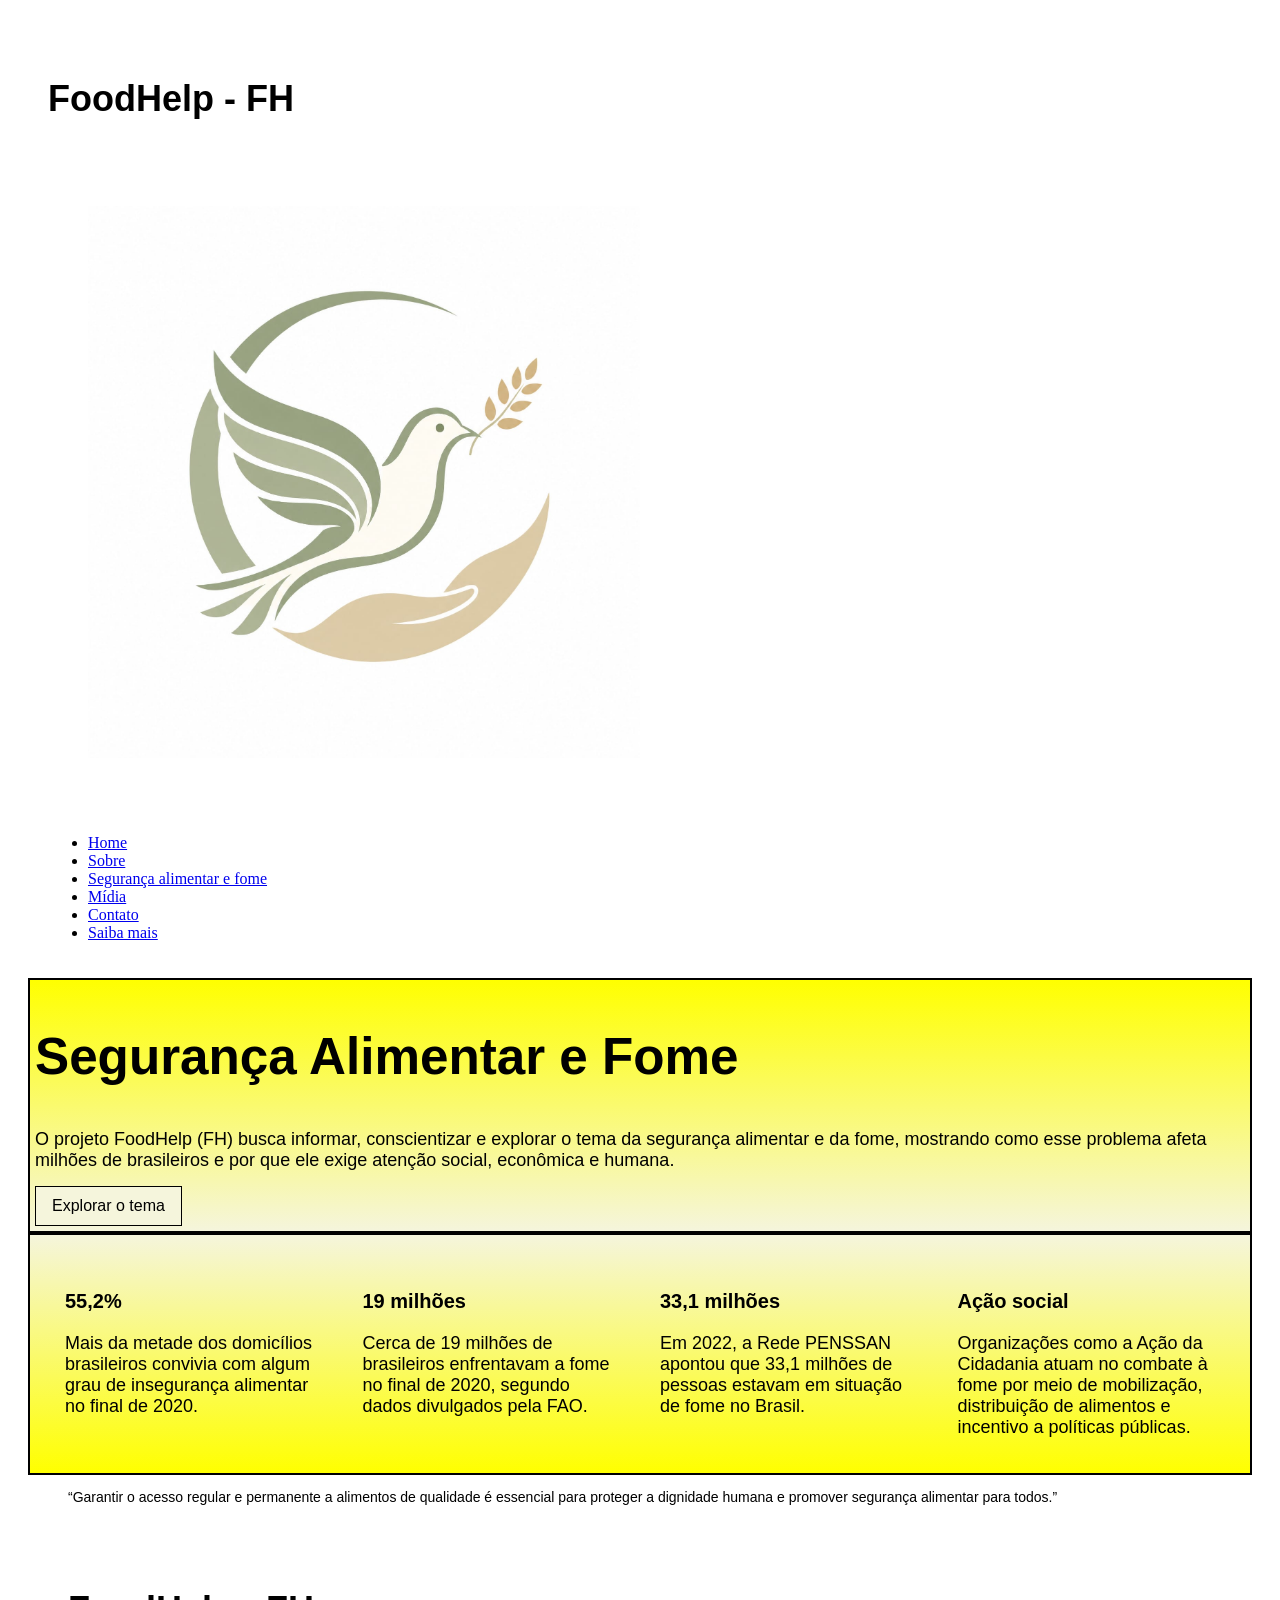
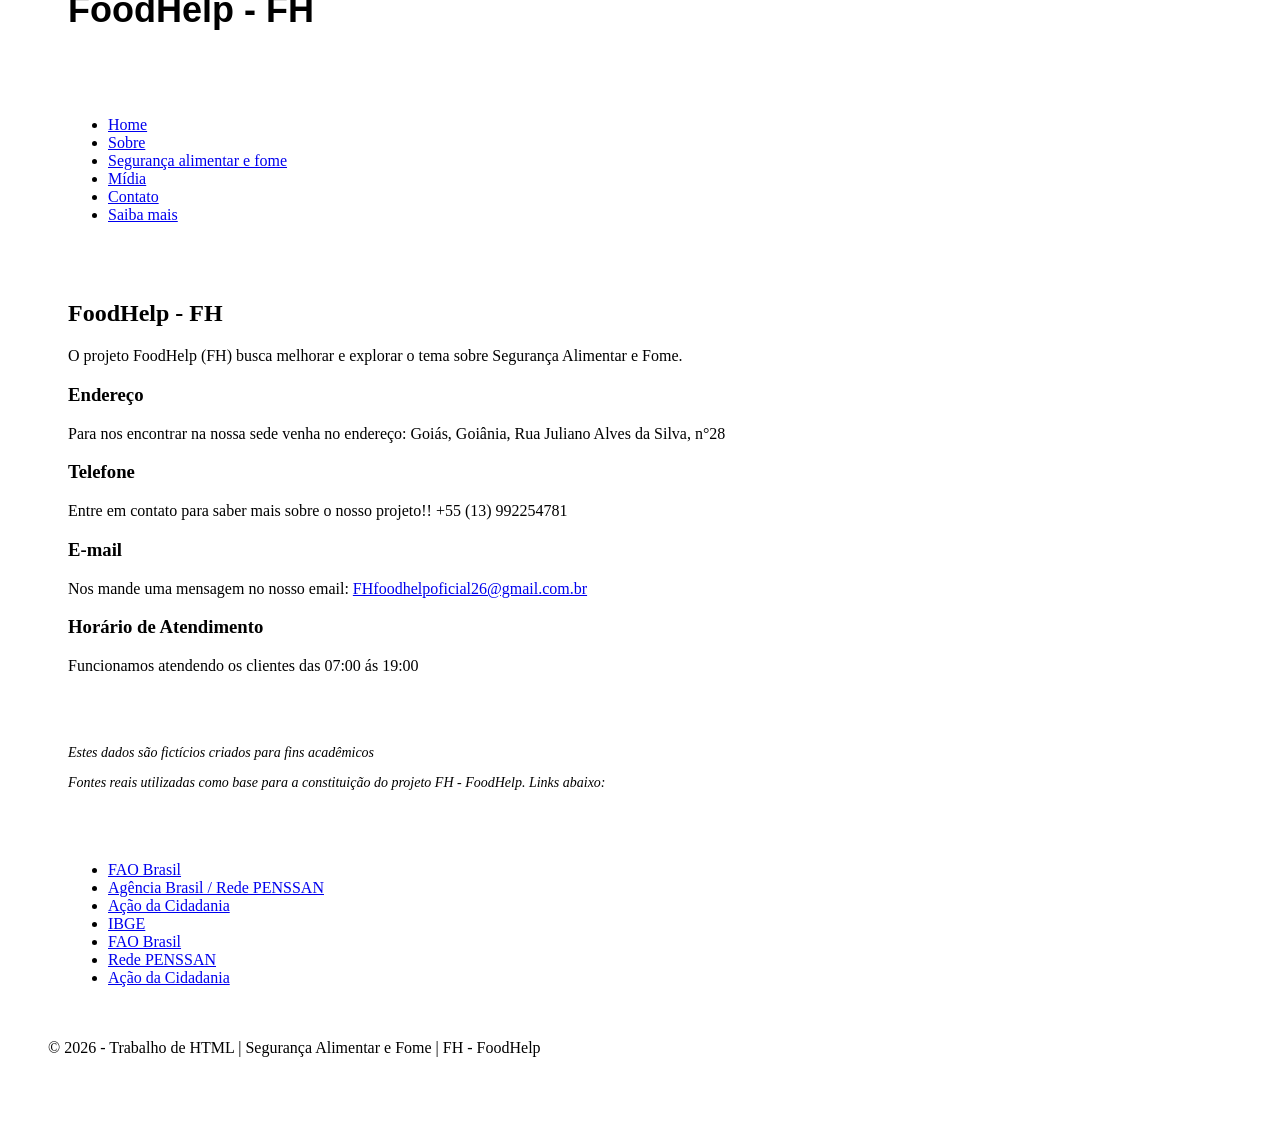
<file: index.html>
<!DOCTYPE html>
<html lang="pt-BR">
<head>
    <meta charset="UTF-8">
    <meta name="viewport" content="width=device-width, initial-scale=1.0">
    <title>Home - FoodHelp</title>
    <link rel="stylesheet" href="FH-style.css">
    <link rel="icon" type="image/jpeg" href="Imgs/WhatsApp Image 2026-06-17 at 07.57.43.jpeg">
</head>
<body>  
    <header>
        <section class="P-inline">
            <h2>
                FoodHelp - FH
            </h2>
        </section>
        <section class="fh-image">
            <figure>
                <picture>
                    <img src="Imgs/WhatsApp Image 2026-06-17 at 07.57.43.jpeg" alt="FH-Image" class="fh-imageB">
                </picture>
            </figure>
        </section>
        <section class="Links">
            <nav>
                <ul>
                    <li><a href="index.html">Home</a></li>
                    <li><a href="sobre.html">Sobre</a></li>
                    <li><a href="tema.html">Segurança alimentar e fome</a></li>
                    <li><a href="midia.html">Mídia</a></li>
                    <li><a href="contato.html">Contato</a></li>
                    <li><a href="extra.html">Saiba mais</a></li>
                </ul>
            </nav>
        </section>
    </header>

    <main>
        <section class="Hero">
            <h1 class="HTitle">
                Segurança Alimentar e Fome
            </h1>
            <h2 class="HStitle">
                O projeto FoodHelp (FH) busca informar, conscientizar e explorar o tema da segurança alimentar e da fome, mostrando como esse problema afeta milhões de brasileiros e por que ele exige atenção social, econômica e humana.
            </h2>
            <div class="CTA">
                    <a href="tema.html" class="Botao-CTA">Explorar o tema</a>
            </div>
        </section>

        <section class="Destaque">
            <div class="DCard1">
                <h3 class="DCardtitle">
                    55,2%
                </h3>
                <span class="DCardtext">
                    Mais da metade dos domicílios brasileiros convivia com algum grau de insegurança alimentar no final de 2020.
                </span>
            </div>

            <div class="DCard2">
                <h3 class="DCardtitle">
                    19 milhões
                </h3>
                <span class="DCardtext">
                    Cerca de 19 milhões de brasileiros enfrentavam a fome no final de 2020, segundo dados divulgados pela FAO.
                </span>
            </div>

            <div class="DCard3">
                <h3 class="DCardtitle"> 
                    33,1 milhões
                </h3>
                <span class="DCardtext">
                    Em 2022, a Rede PENSSAN apontou que 33,1 milhões de pessoas estavam em situação de fome no Brasil.
                </span>
            </div>

            <div class="DCard4">
                <h3 class="DCardtitle">
                    Ação social
                </h3>
                <span class="DCardtext">
                    Organizações como a Ação da Cidadania atuam no combate à fome por meio de mobilização, distribuição de alimentos e incentivo a políticas públicas.
                </span>
            </div>
        </section>

        <blockquote cite="https://www.fao.org/brasil/fao-no-brasil/brasil-em-resumo/pt/" class="BQ">
            “Garantir o acesso regular e permanente a alimentos de qualidade é essencial para proteger a dignidade humana e promover segurança alimentar para todos.”
        </blockquote>
    </main>

    <footer>
        <section class="Rodape">
            <section class="F-inline">
                <h2>
                    FoodHelp - FH
                </h2>
            </section>
            <section class="Links">
                <nav>
                    <ul>
                        <li><a href="index.html">Home</a></li>
                        <li><a href="sobre.html">Sobre</a></li>
                        <li><a href="tema.html">Segurança alimentar e fome</a></li>
                        <li><a href="midia.html">Mídia</a></li>
                        <li><a href="contato.html">Contato</a></li>
                        <li><a href="extra.html">Saiba mais</a></li>
                    </ul>
                </nav>
            </section>
            <section class="D-contato">
                <div>
                    <div>
                        <h2>
                            FoodHelp - FH
                        </h2>
                        <p>
                            O projeto FoodHelp (FH) busca melhorar e explorar o tema sobre Segurança Alimentar e Fome.
                        </p>
                    </div>
                    <div>
                        <h3>
                            Endereço
                        </h3>
                        <p>
                            Para nos encontrar na nossa sede venha no endereço: Goiás, Goiânia, Rua Juliano Alves da Silva, n°28
                        </p>
                    </div>
                    <div>
                        <h3>
                            Telefone
                        </h3>
                        <p>
                            Entre em contato para saber mais sobre o nosso projeto!! +55 (13) 992254781
                        </p>
                    </div>
                    <div>
                        <h3>
                            E-mail
                        </h3>
                        <p> 
                            Nos mande uma mensagem no nosso email: <a href="mailto:FHfoodhelpoficial26@gmail.com.br">FHfoodhelpoficial26@gmail.com.br</a>
                        </p>
                    </div>
                    <div>
                        <h3>
                            Horário de Atendimento
                        </h3>
                        <p>
                            Funcionamos atendendo os clientes das 07:00 ás 19:00
                        </p>
                    </div>
                </div>
            </section>
            <section class="Resalva">
                <div>
                    <p>
                        Estes dados são fictícios criados para fins acadêmicos
                    </p>
                </div>
                <div>
                    <p>
                        Fontes reais utilizadas como base para a constituição do projeto FH - FoodHelp. Links abaixo:
                    </p>
                </div>
            </section>
            <section class="Links-DadosR">
                <nav>
                    <ul>
                        <li>
                            <a href="https://www.fao.org/brasil/fao-no-brasil/brasil-em-resumo/pt/" target="_blank" rel="noopener noreferrer">
                                FAO Brasil
                            </a>
                        </li>
                        <li>
                            <a href="https://agenciabrasil.ebc.com.br/geral/noticia/2022-06/pesquisa-aponta-que-fome-atinge-331-milhoes-de-pessoas-no-pais" target="_blank" rel="noopener noreferrer">
                                Agência Brasil / Rede PENSSAN
                            </a>
                        </li>
                        <li>
                            <a href="https://www.acaodacidadania.org.br/fundo-betinho" target="_blank" rel="noopener noreferrer">
                                Ação da Cidadania
                            </a>
                        </li>
                        <li><a href="https://www.ibge.gov.br/" target="_blank" rel="noopener">IBGE</a></li>
                        <li>
                            <a href="https://www.fao.org/brasil/" target="_blank" rel="noopener">FAO Brasil</a>
                        </li>
                        <li>
                            <a href="https://redepenssan.org.br/" target="_blank" rel="noopener">Rede PENSSAN</a>
                        </li>
                        <li>
                            <a href="https://www.acaodacidadania.org.br/" target="_blank" rel="noopener">Ação da Cidadania</a>
                        </li>
                    </ul>
                </nav> 
            </section>

            <p>&copy; 2026 - Trabalho de HTML | Segurança Alimentar e Fome | FH - FoodHelp</p>
        </section>
    </footer>
</body>
</html>
</file>
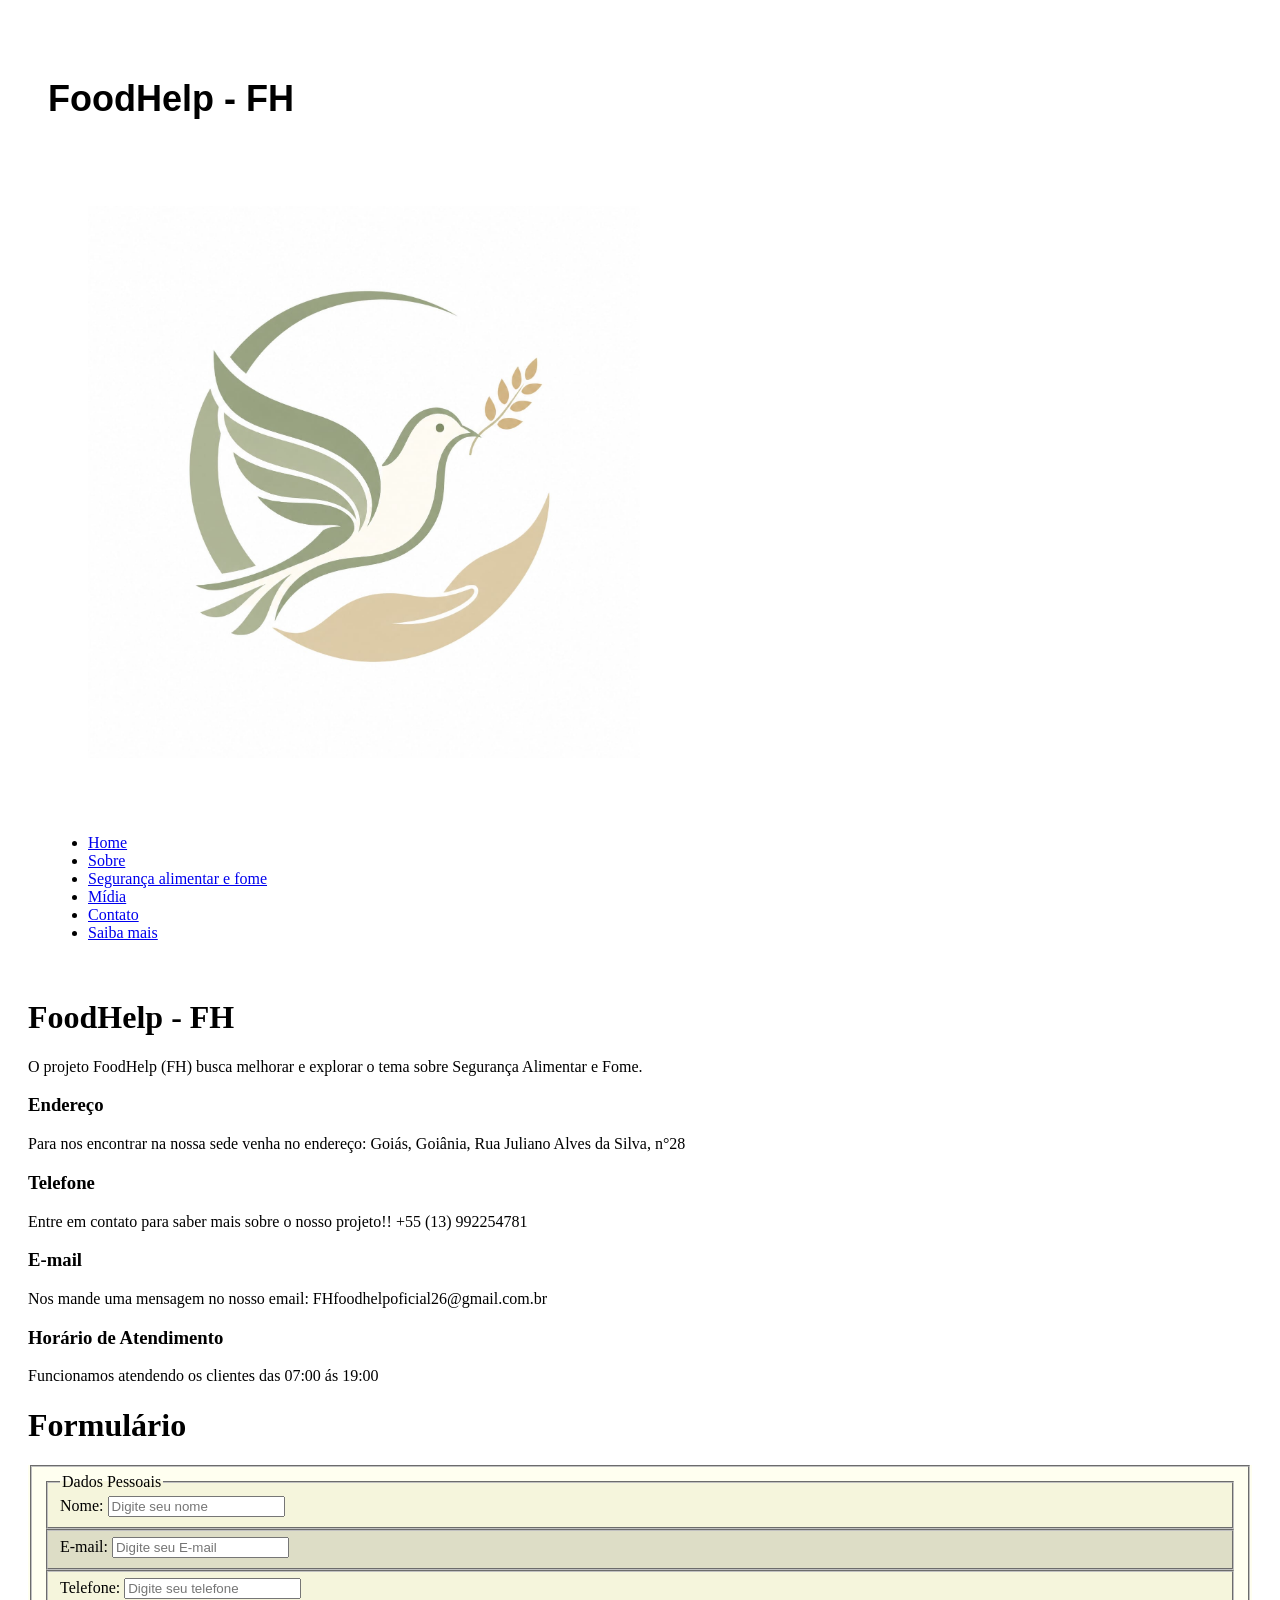
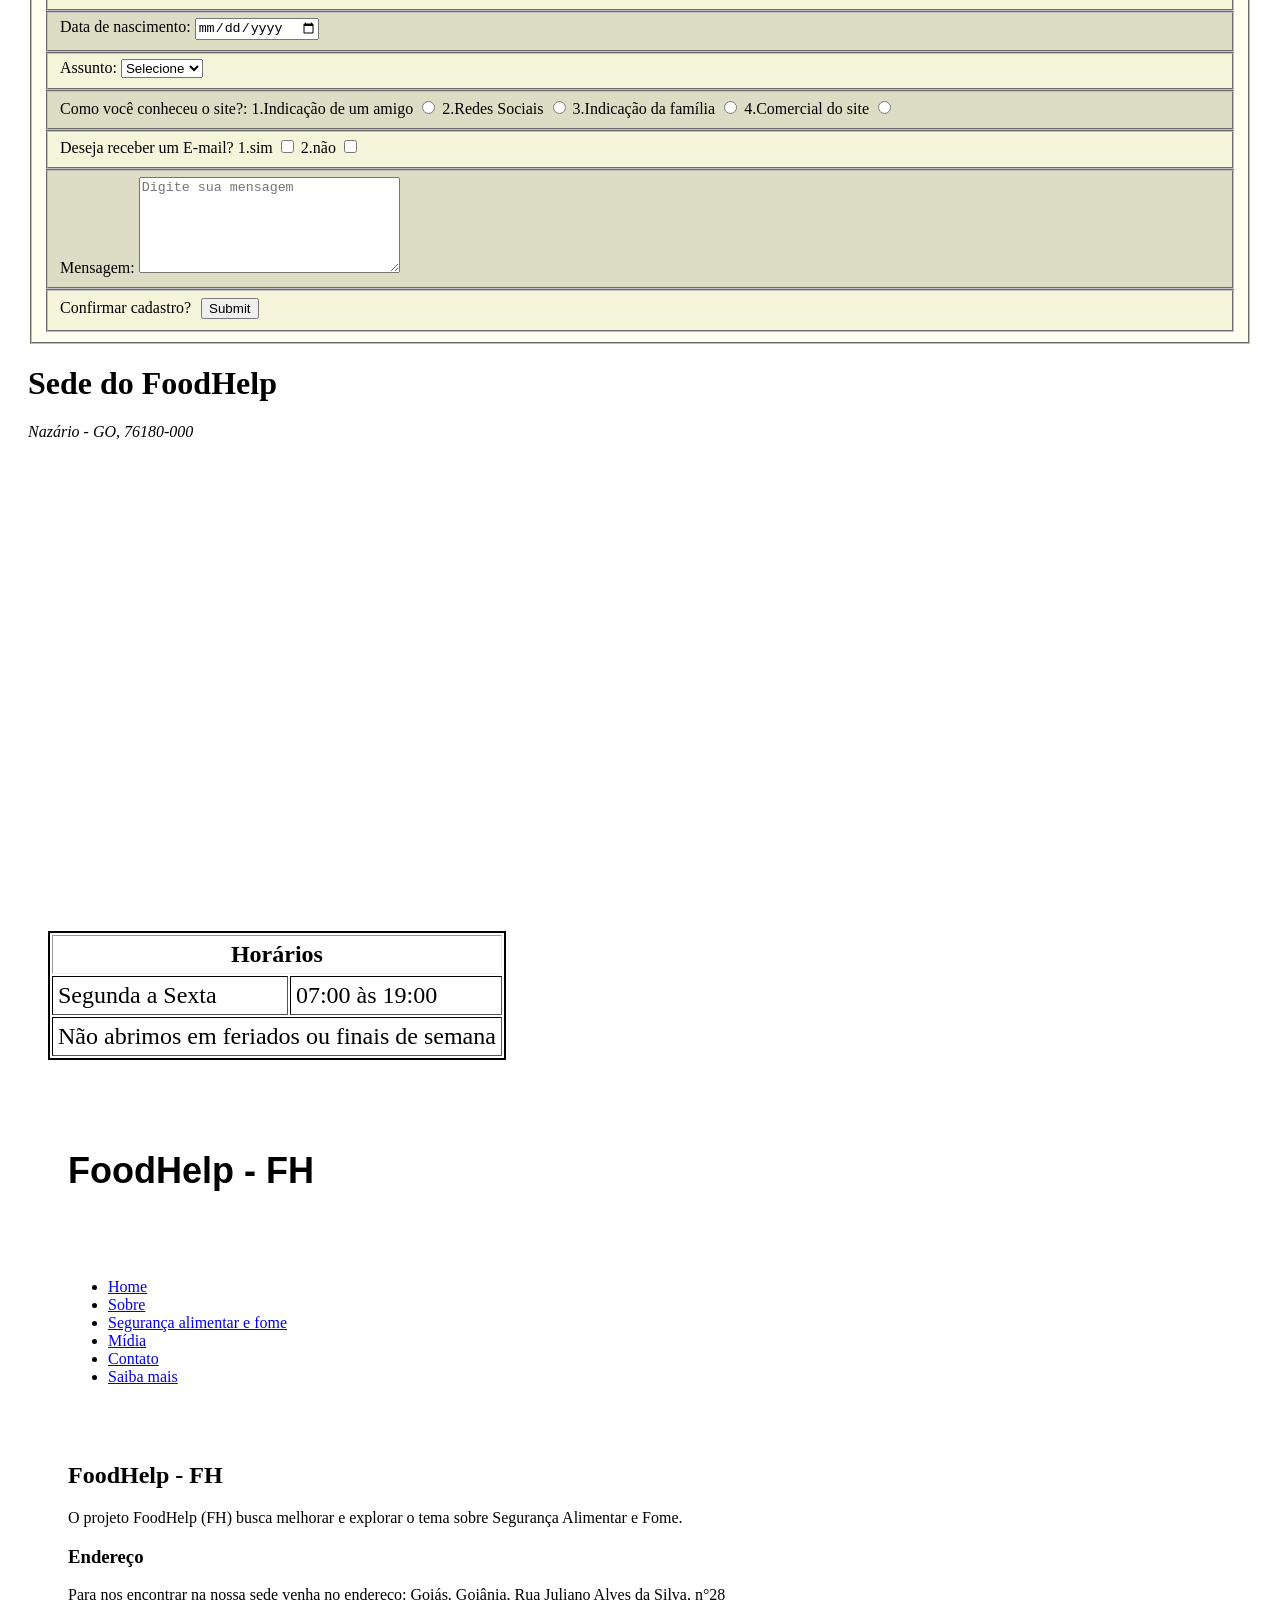
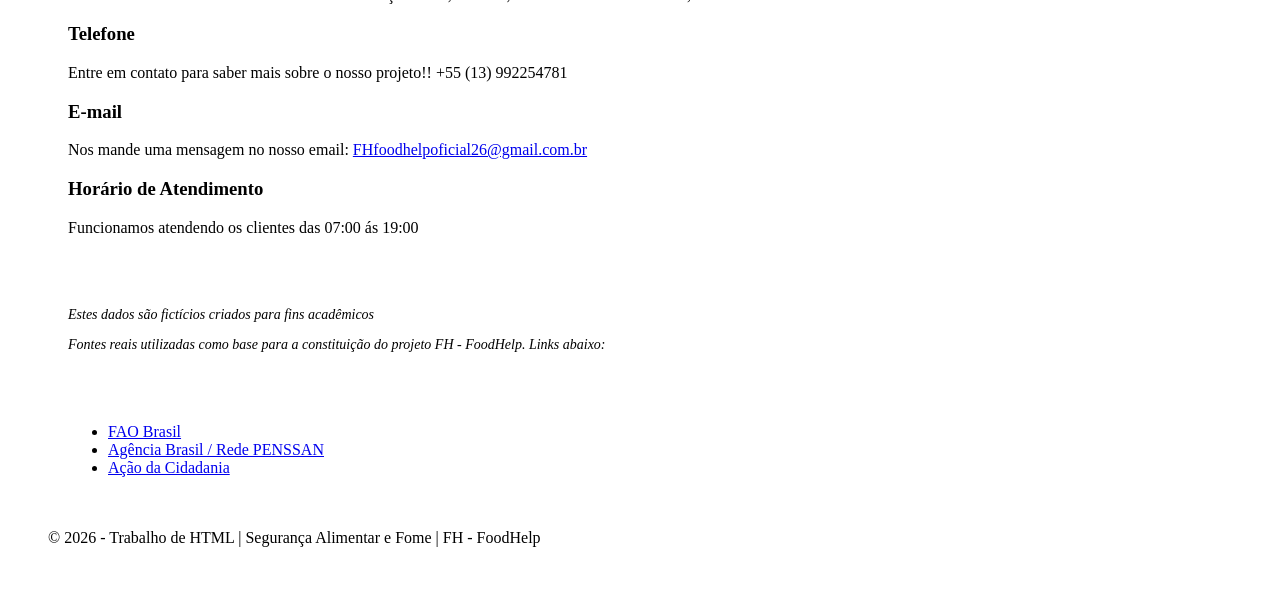
<file: contato.html>
<!DOCTYPE html>
<html lang="pt-br">
<head>
    <meta charset="UTF-8">
    <meta name="viewport" content="width=device-width, initial-scale=1.0">
    <title>FH - FoodHelp</title>
    <link rel="stylesheet" href="FH-style.css">
</head>
<body>

    <header>
        <section class="P-inline">
            <h2>
                FoodHelp - FH
            </h2>
        </section>
        <section class="fh-image">
            <figure>
                <picture>
                    <img src="Imgs/WhatsApp Image 2026-06-17 at 07.57.43.jpeg" alt="FH-Image" class="fh-imageB">
                </picture>
            </figure>
        </section>
        <section class="Links">
            <nav>
                <ul>
                    <li><a href="index.html">Home</a></li>
                    <li><a href="sobre.html">Sobre</a></li>
                    <li><a href="tema.html">Segurança alimentar e fome</a></li>
                    <li><a href="midia.html">Mídia</a></li>
                    <li><a href="contato.html">Contato</a></li>
                    <li><a href="extra.html">Saiba mais</a></li>
                </ul>
            </nav>
        </section>
    </header>

    <main>
        <div>
            <h1>FoodHelp - FH</h1>
            <p>
                O projeto FoodHelp (FH) busca melhorar e explorar o tema sobre Segurança Alimentar e Fome.
            </p>
            <h3>Endereço</h3>
            <p>Para nos encontrar na nossa sede venha no endereço: Goiás, Goiânia, Rua Juliano Alves da Silva, n°28</p>
            <h3>Telefone</h3>
            <p>Entre em contato para saber mais sobre o nosso projeto!! +55 (13) 992254781</p>
            <h3>E-mail</h3>
            <p> Nos mande uma mensagem no nosso email: FHfoodhelpoficial26@gmail.com.br</p>
            <h3>Horário de Atendimento</h3>
            <p>Funcionamos atendendo os clientes das 07:00 ás 19:00</p>
        </div>
        <div>
            <h1> Formulário</h1> 
           <form class="form">
            <fieldset>

            <fieldset class="colum1">
            <legend>Dados Pessoais</legend>

            <label for = "nome">Nome:</label>
            <input type = "text" id = "nome" placeholder="Digite seu nome"
            Nome="nome" required> 
            </fieldset>

            <fieldset class="colum2">
            <label for = "email">E-mail:</label>
            <input type = "email" id = "email" placeholder="Digite seu E-mail"
            E-mail="email" required> 
            </fieldset>

            <fieldset class="colum1">
            <label for = "telefone">Telefone:</label>
            <input type = "tel" id = "telefone" placeholder="Digite seu telefone"
            Telefone="telefone" required> 
            </fieldset>

            <fieldset class="colum2">
            <label for = "data">Data de nascimento:</label>
            <input type = "date" id = "data"
            tdate="data" required> 
            </fieldset>

            <fieldset class="colum1">
            <label for="assunto">Assunto:</label>
            <select name="assunto" id="denuncia">
            <option value ="selecione" >Selecione</option>
            <option value ="voluntario">Voluntário</option>
            <option value ="parceria">Parceria</option>
            <option value ="Imprensa">Imprensa</option>
            <option value ="denuncia">Denuncia</option>
            <option value ="ong">ONG</option>
            </select>
            </fieldset>

            <fieldset class="colum2">
            <label for = "motivo">Como você conheceu o site?: 1.Indicação de um amigo</label>
            <input type = "radio" id="motivo" name="Motivo">
            <label for = "Redes-sociais">2.Redes Sociais</label>
            <input type="radio" id="Redes-sociais" name="Motivo"> 
            <label for = "ind-fami">3.Indicação da família</label>
            <input type="radio" id="ind-fami" name="Motivo"> 
            <label for = "Comercial">4.Comercial do site</label>
            <input type="radio" id="Comercial" name="Motivo"> 
            </fieldset>

            <fieldset class="colum1">
            <label for = "letter">Deseja receber um E-mail? 1.sim</label>
            <input type="checkbox" id="letter" name="Motivo"> 
            <label for = "letter">2.não</label>
            <input type="checkbox" id="letter" name="Motivo"> 
            </fieldset>

            <fieldset class="colum2">
            <label for="mensagem">Mensagem:</label>
            <textarea name="mensagem" id="mensagem" cols="30" rows="6" placeholder="Digite sua mensagem"></textarea>
            </fieldset>

            <fieldset class="colum1">
            <label for="enviar">Confirmar cadastro?</label>
            <button class="Csubmit">
            <input type="submit" id="enviar">
            </button>
            </fieldset>

            </fieldset>

            
           </form>
        </div>
        <div>
             <h1>
                    Sede do FoodHelp
             </h1>
            <p><address>Nazário - GO, 76180-000</address></p>
            <iframe src="https://www.google.com/maps/embed?pb=!1m18!1m12!1m3!1d15295.247071002786!2d-49.89737468559034!3d-16.58597983175588!2m3!1f0!2f0!3f0!3m2!1i1024!2i768!4f13.1!3m3!1m2!1s0x935e052dd9296b67%3A0x4b4ffd370a15070d!2sNaz%C3%A1rio%2C%20GO%2C%2076180-000!5e0!3m2!1spt-BR!2sbr!4v1782132906008!5m2!1spt-BR!2sbr" width="400" height="450" style="border:0;" allowfullscreen="" loading="lazy" referrerpolicy="no-referrer-when-downgrade" title="sede-do-fh"></iframe>
        </div>
        <div>
            <table border="1" cellspacing="2px" cellpadding="5px" class="Tcontato">
                <thead class="TheadT">
                    <tr>
                        <th colspan="2">
                            Horários
                        </th>
                    </tr>
                </thead>
                <tbody class="TbodyT">
                    <tr>
                        <td>Segunda a Sexta</td>
                        <td>07:00 às 19:00</td>
                    </tr>
                </tbody>
                <tfoot class="TfootT">
                    <tr>
                        <td colspan="2">Não abrimos em feriados ou finais de semana</td>
                    </tr>
                </tfoot>
            </table>
        </div>
    </main>

    <footer>
        <section class="Rodape">
            <section class="F-inline">
                <h2>
                    FoodHelp - FH
                </h2>
            </section>
            <section class="Links">
                <nav>
                    <ul>
                        <li><a href="index.html">Home</a></li>
                        <li><a href="sobre.html">Sobre</a></li>
                        <li><a href="tema.html">Segurança alimentar e fome</a></li>
                        <li><a href="midia.html">Mídia</a></li>
                        <li><a href="contato.html">Contato</a></li>
                        <li><a href="extra.html">Saiba mais</a></li>
                    </ul>
                </nav>
            </section>
            <section class="D-contato">
                <div>
                    <div>
                        <h2>
                            FoodHelp - FH
                        </h2>
                        <p>
                            O projeto FoodHelp (FH) busca melhorar e explorar o tema sobre Segurança Alimentar e Fome.
                        </p>
                    </div>
                    <div>
                        <h3>
                            Endereço
                        </h3>
                        <p>
                            Para nos encontrar na nossa sede venha no endereço: Goiás, Goiânia, Rua Juliano Alves da Silva, n°28
                        </p>
                    </div>
                    <div>
                        <h3>
                            Telefone
                        </h3>
                        <p>
                            Entre em contato para saber mais sobre o nosso projeto!! +55 (13) 992254781
                        </p>
                    </div>
                    <div>
                        <h3>
                            E-mail
                        </h3>
                        <p> 
                            Nos mande uma mensagem no nosso email: <a href="mailto:FHfoodhelpoficial26@gmail.com.br">FHfoodhelpoficial26@gmail.com.br</a>
                        </p>
                    </div>
                    <div>
                        <h3>
                            Horário de Atendimento
                        </h3>
                        <p>
                            Funcionamos atendendo os clientes das 07:00 ás 19:00
                        </p>
                    </div>
                </div>
            </section>
            <section class="Resalva">
                <div>
                    <p>
                        Estes dados são fictícios criados para fins acadêmicos
                    </p>
                </div>
                <div>
                    <p>
                        Fontes reais utilizadas como base para a constituição do projeto FH - FoodHelp. Links abaixo:
                    </p>
                </div>
            </section>
            <section class="Links-DadosR">
                <nav>
                    <ul>
                        <li>
                            <a href="https://www.fao.org/brasil/fao-no-brasil/brasil-em-resumo/pt/" target="_blank" rel="noopener noreferrer">
                                FAO Brasil
                            </a>
                        </li>
                        <li>
                            <a href="https://agenciabrasil.ebc.com.br/geral/noticia/2022-06/pesquisa-aponta-que-fome-atinge-331-milhoes-de-pessoas-no-pais" target="_blank" rel="noopener noreferrer">
                                Agência Brasil / Rede PENSSAN
                            </a>
                        </li>
                        <li>
                            <a href="https://www.acaodacidadania.org.br/fundo-betinho" target="_blank" rel="noopener noreferrer">
                                Ação da Cidadania
                            </a>
                        </li>
                    </ul>
                </nav> 
            </section>

            <p>&copy; 2026 - Trabalho de HTML | Segurança Alimentar e Fome | FH - FoodHelp</p>
        </section>
    </footer>
</body>
</html>
</file>
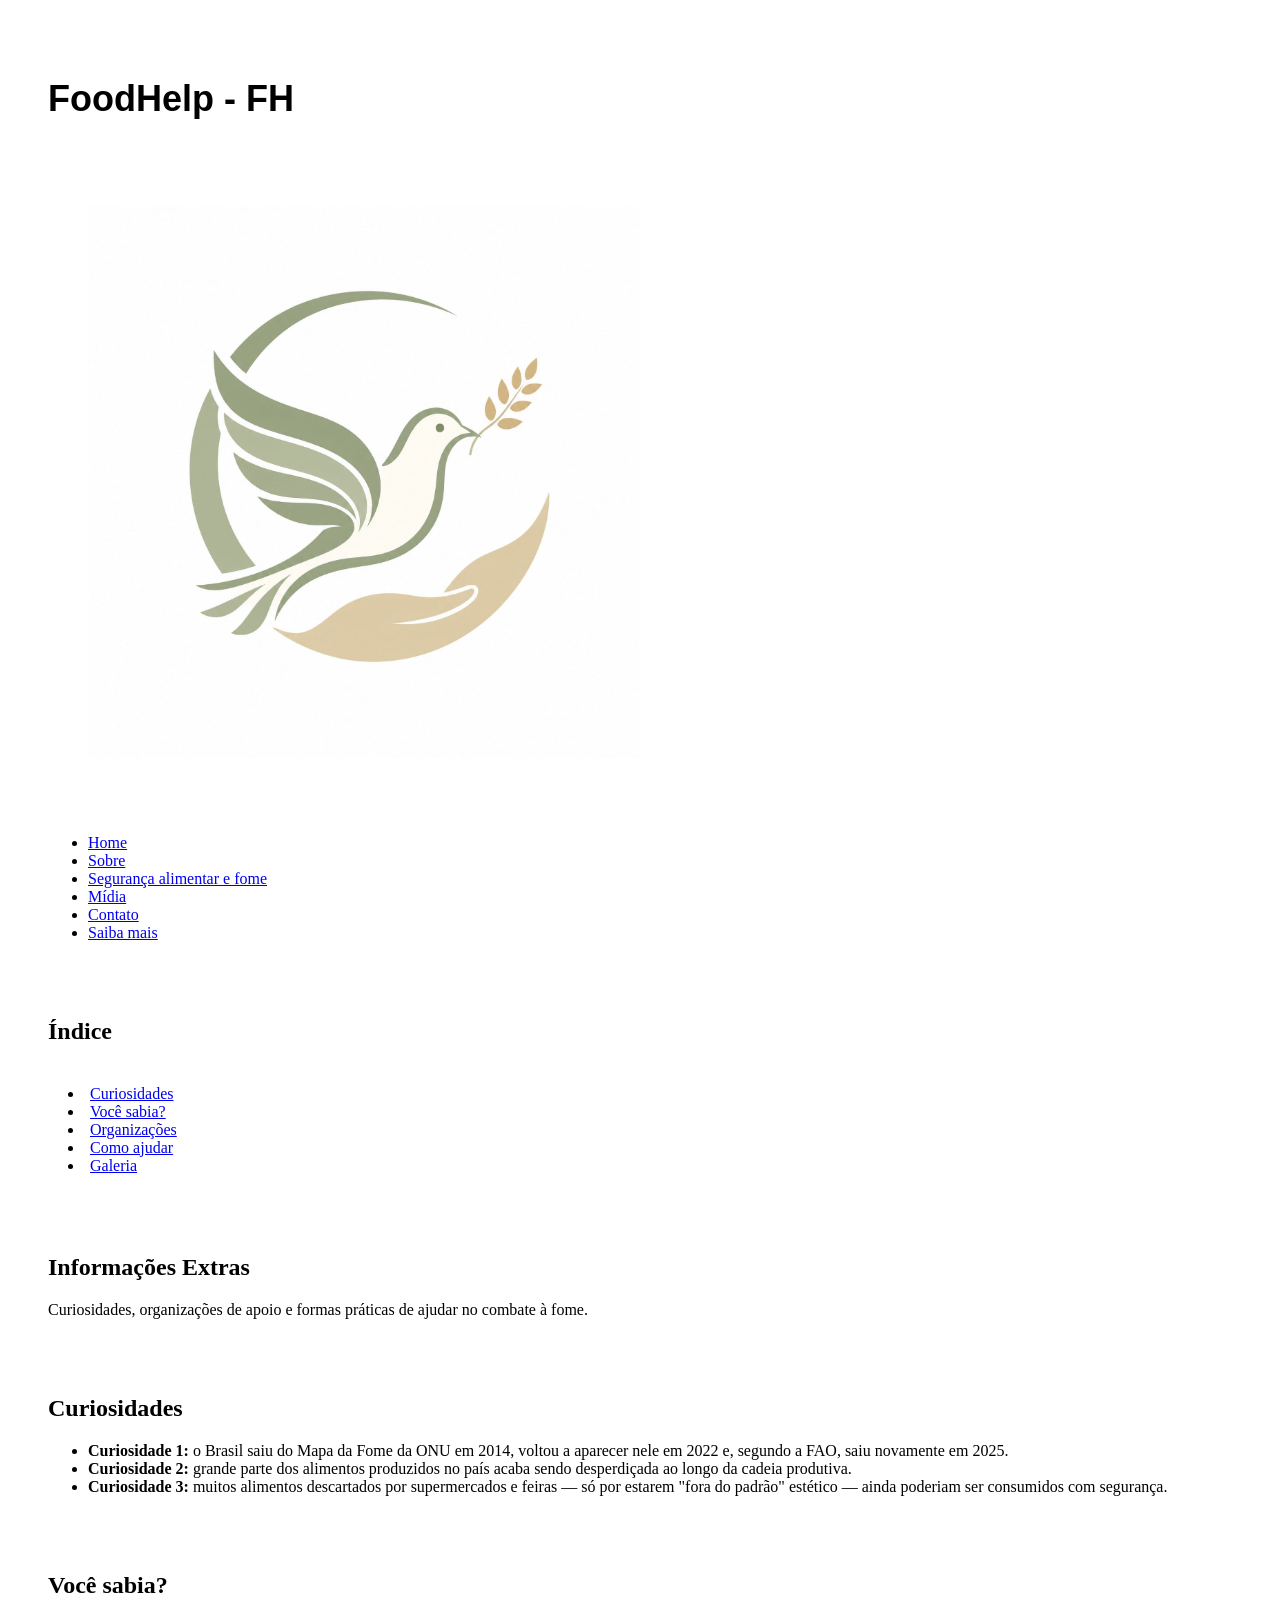
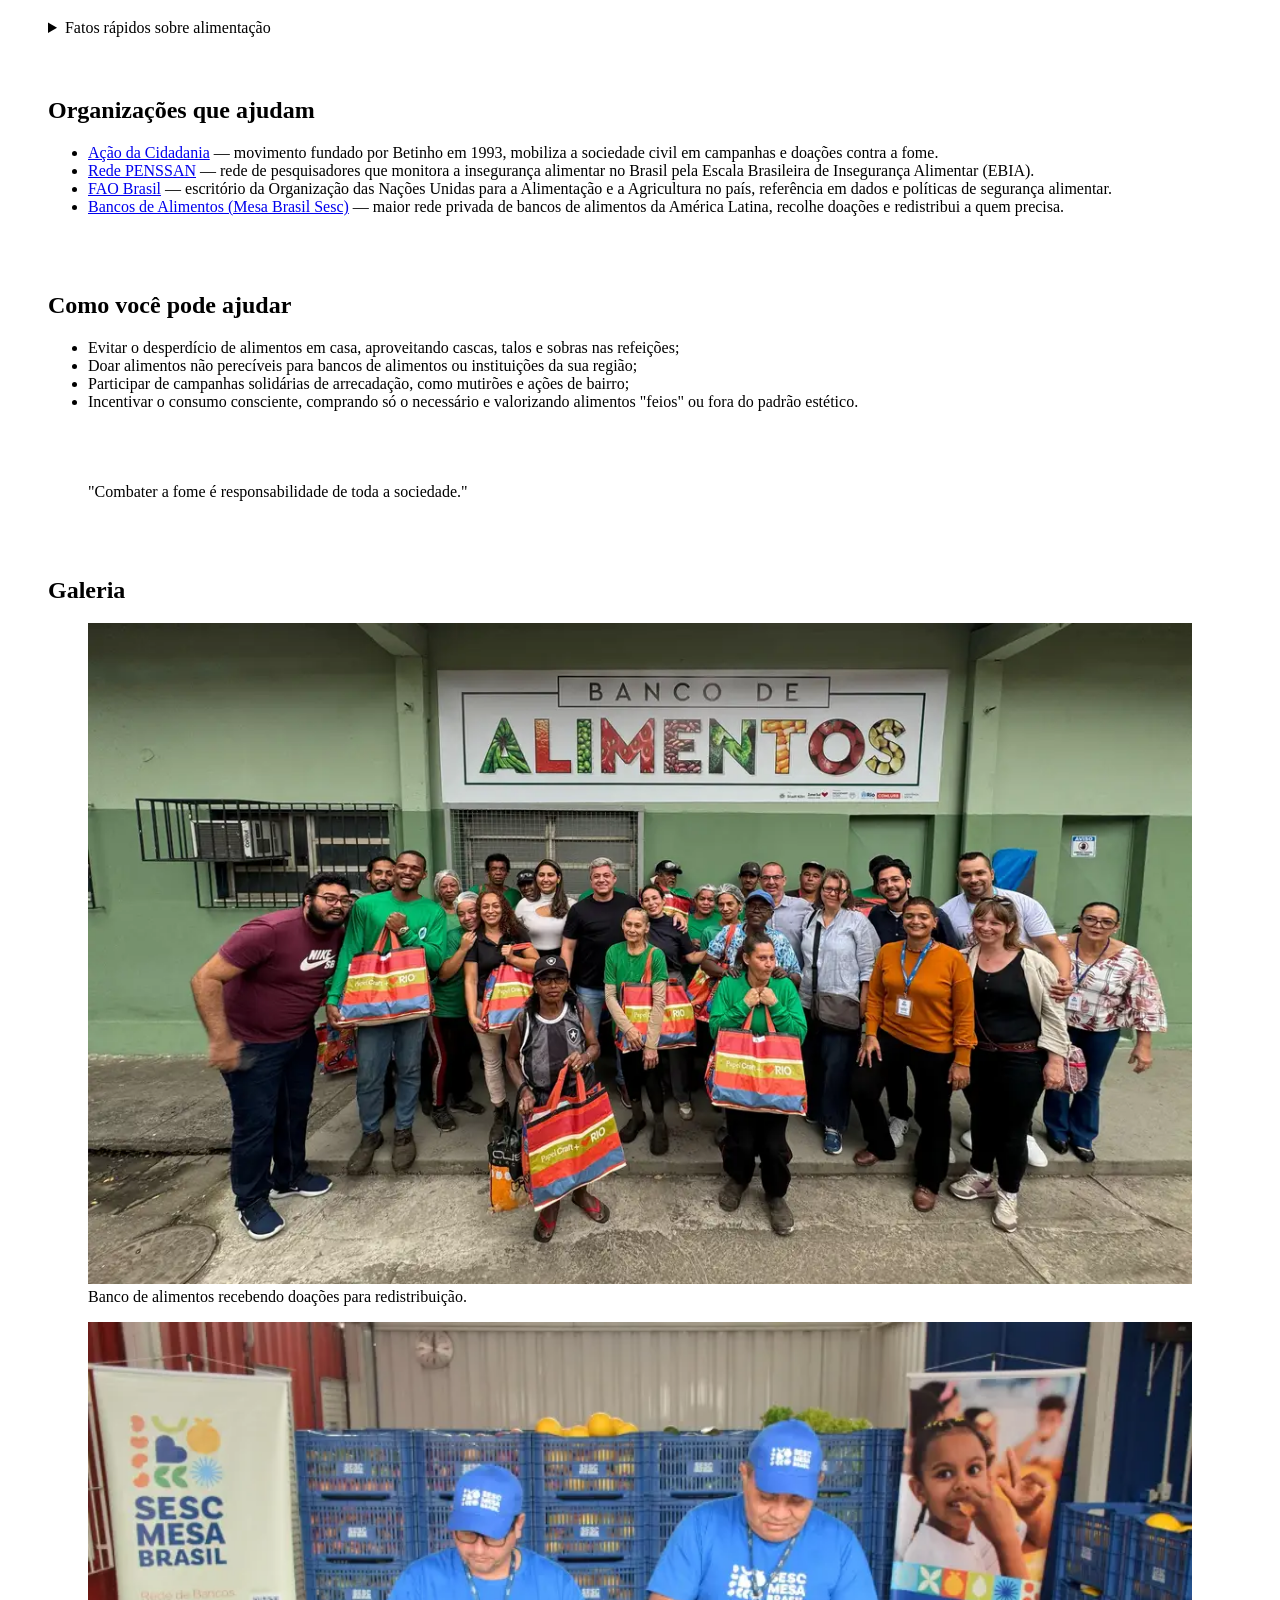
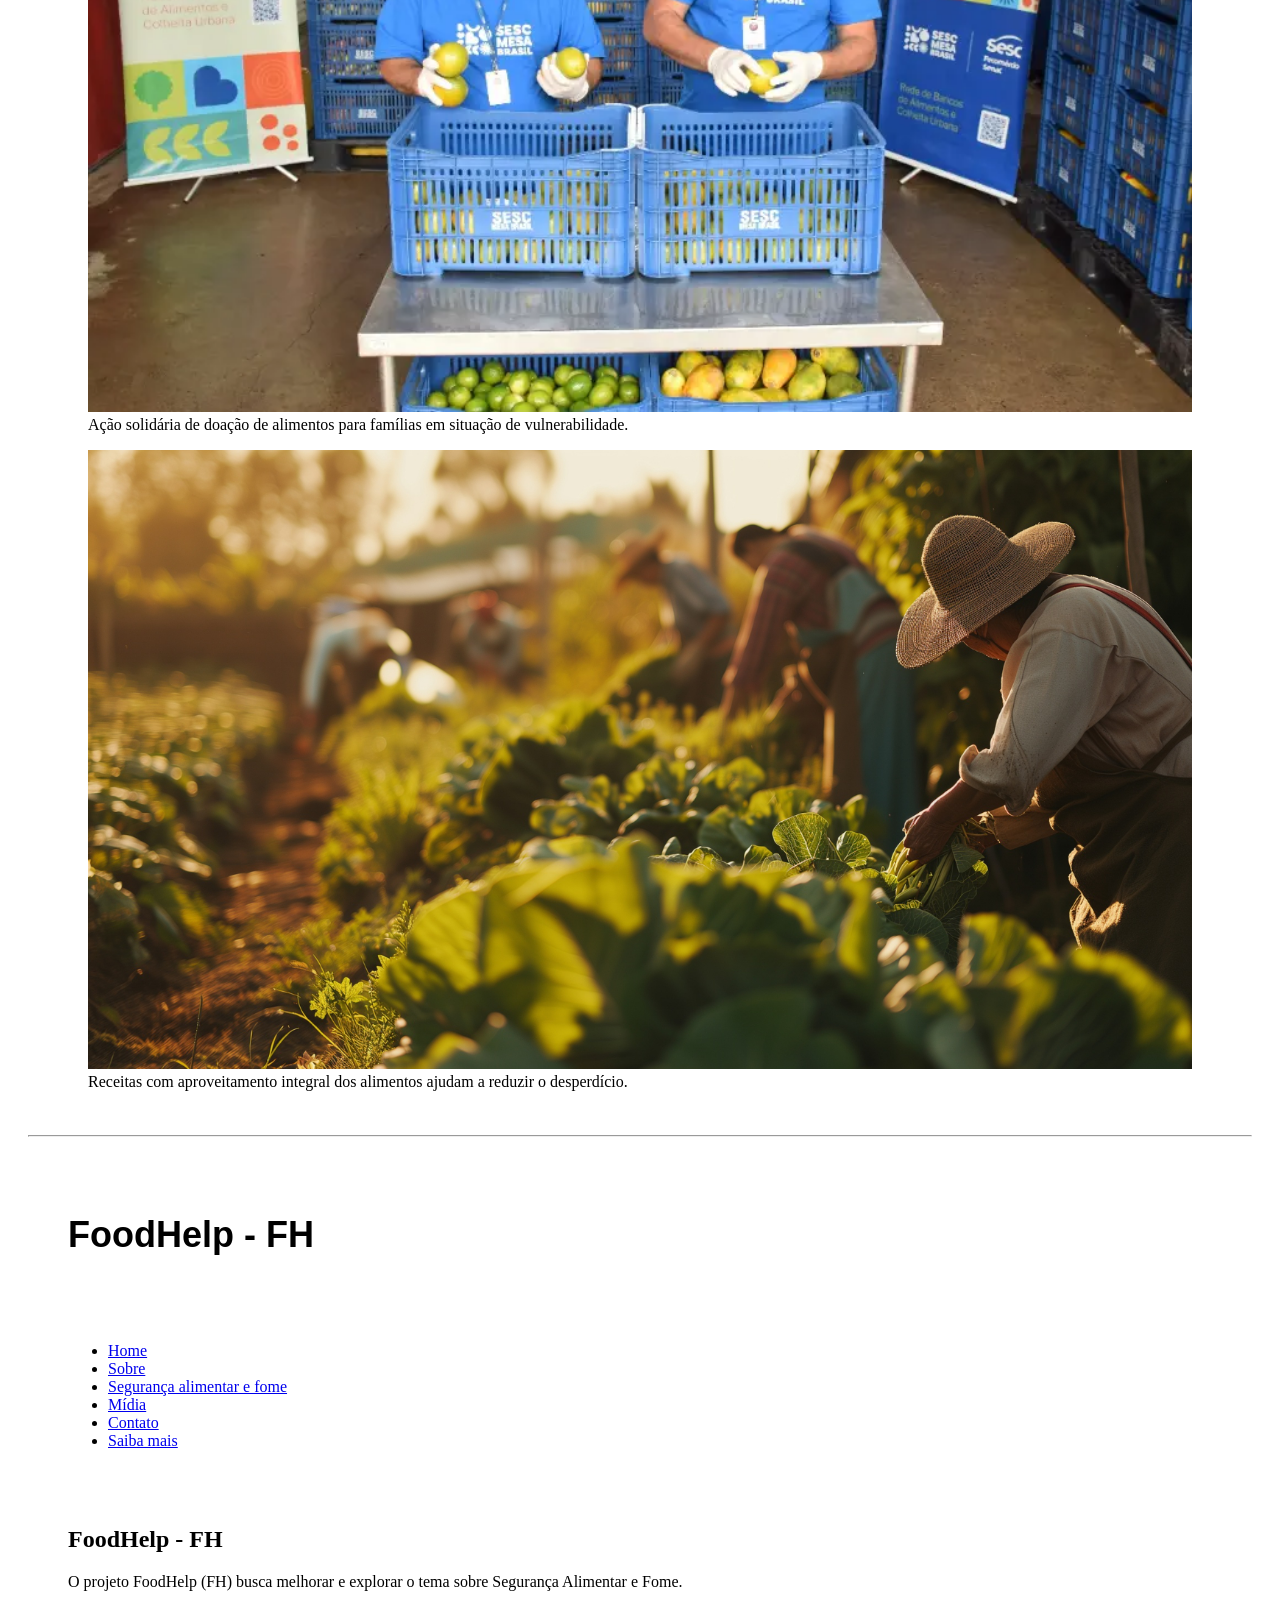
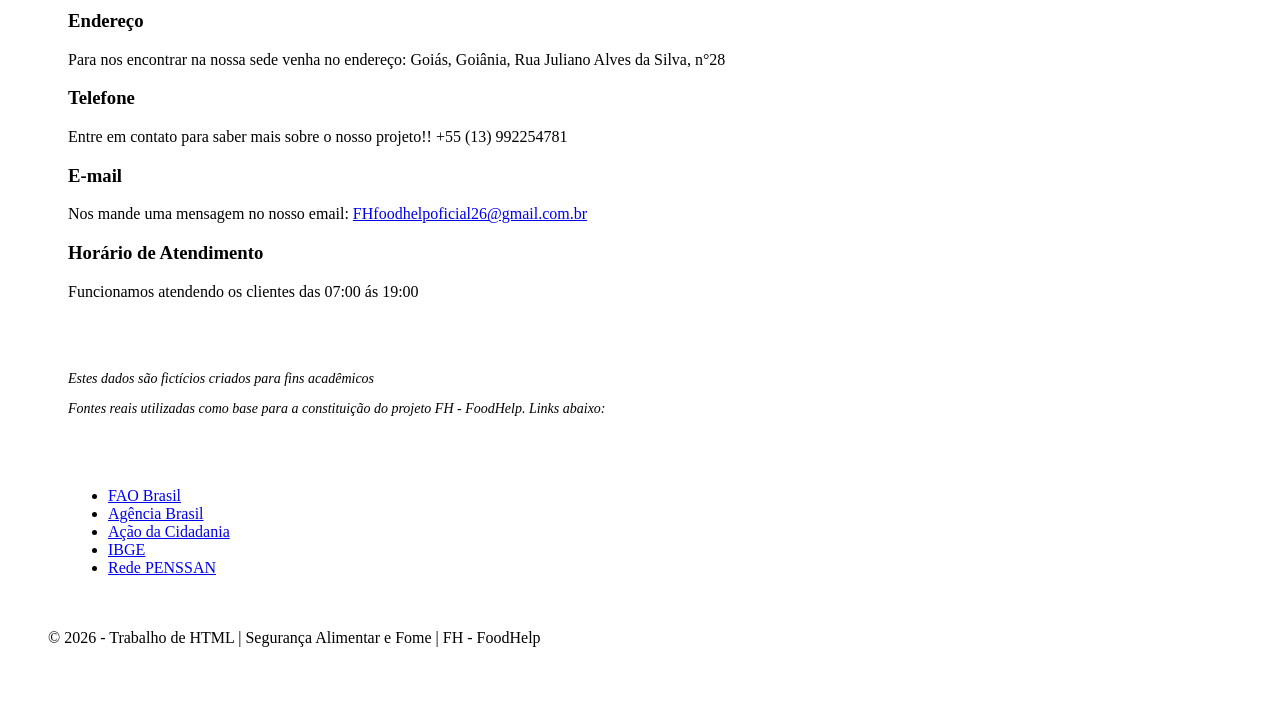
<file: extra.html>
<!DOCTYPE html>
<html lang="pt-BR">
<head>
    <meta charset="UTF-8">
    <meta name="viewport" content="width=device-width, initial-scale=1.0">
    <meta name="description" content="Informações extras sobre segurança alimentar e fome no Brasil: curiosidades, organizações que ajudam e como você pode contribuir.">
    <title>Informações Extras — FoodHelp</title>
    <link rel="stylesheet" href="FH-style.css">
    <link rel="icon" type="image/jpeg" href="Imgs/WhatsApp Image 2026-06-17 at 07.57.43.jpeg">
</head>
<body>
    <header>
        <section class="P-inline">
            <h2>
                FoodHelp - FH
            </h2>
        </section>
        <section class="fh-image">
            <figure>
                <picture>
                    <img src="Imgs/WhatsApp Image 2026-06-17 at 07.57.43.jpeg" alt="FH-Image" class="fh-imageB">
                </picture>
            </figure>
        </section>
        <section class="Links">
            <nav>
                <ul>
                    <li><a href="index.html">Home</a></li>
                    <li><a href="sobre.html">Sobre</a></li>
                    <li><a href="tema.html">Segurança alimentar e fome</a></li>
                    <li><a href="midia.html">Mídia</a></li>
                    <li><a href="contato.html">Contato</a></li>
                    <li><a href="extra.html">Saiba mais</a></li>
                </ul>
            </nav>
        </section>
    </header>

    <main id="conteudo">

        <section class="indice">
            <h2>Índice</h2>
            <nav class="indice">
                <li><a href="#curiosidades">Curiosidades</a></li>
                <li><a href="#voce-sabia">Você sabia?</a></li>
                <li><a href="#organizacoes">Organizações</a></li>
                <li><a href="#como-ajudar">Como ajudar</a></li>
                <li><a href="#galeria">Galeria</a></li>
            </nav>
        </section>

        <section>
            <h1>Informações Extras</h1>
            <p class="subtitulo">Curiosidades, organizações de apoio e formas práticas de ajudar no combate à fome.</p>
        </section>

        <section id="curiosidades">
            <h2>Curiosidades</h2>
            <ul class="lista-pontos">
                <li><strong>Curiosidade 1:</strong> o Brasil saiu do Mapa da Fome da ONU em 2014, voltou a aparecer nele em 2022 e, segundo a FAO, saiu novamente em 2025.</li>
                <li><strong>Curiosidade 2:</strong> grande parte dos alimentos produzidos no país acaba sendo desperdiçada ao longo da cadeia produtiva.</li>
                <li><strong>Curiosidade 3:</strong> muitos alimentos descartados por supermercados e feiras — só por estarem "fora do padrão" estético — ainda poderiam ser consumidos com segurança.</li>
            </ul>
        </section>

        <section id="voce-sabia">
            <h2>Você sabia?</h2>
            <details>
                <summary>Fatos rápidos sobre alimentação</summary>
                <ul class="lista-pontos">
                    <li>O Brasil é um dos maiores produtores de alimentos do mundo, mas ainda enfrenta insegurança alimentar em parte da população.</li>
                    <li>Segundo a FAO, cerca de um terço de todo alimento produzido no mundo se perde ou é desperdiçado antes de chegar ao consumidor.</li>
                    <li>Cascas, talos e folhas de muitos vegetais são nutritivos e podem ser aproveitados na cozinha, reduzindo o desperdício em casa.</li>
                </ul>
            </details>
        </section>

        <section id="organizacoes">
            <h2>Organizações que ajudam</h2>
            <ul class="lista-pontos">
                <li><a href="https://www.acaodacidadania.org.br/" target="_blank" rel="noopener">Ação da Cidadania</a> — movimento fundado por Betinho em 1993, mobiliza a sociedade civil em campanhas e doações contra a fome.</li>
                <li><a href="https://redepenssan.org.br/" target="_blank" rel="noopener">Rede PENSSAN</a> — rede de pesquisadores que monitora a insegurança alimentar no Brasil pela Escala Brasileira de Insegurança Alimentar (EBIA).</li>
                <li><a href="https://www.fao.org/brasil/" target="_blank" rel="noopener">FAO Brasil</a> — escritório da Organização das Nações Unidas para a Alimentação e a Agricultura no país, referência em dados e políticas de segurança alimentar.</li>
                <li><a href="https://www.sesc.com.br/atuacoes/assistencia/sesc-mesa-brasil/" target="_blank" rel="noopener">Bancos de Alimentos (Mesa Brasil Sesc)</a> — maior rede privada de bancos de alimentos da América Latina, recolhe doações e redistribui a quem precisa.</li>
            </ul>
        </section>

        <section id="como-ajudar">
            <h2>Como você pode ajudar</h2>
            <ul class="lista-pontos">
                <li>Evitar o desperdício de alimentos em casa, aproveitando cascas, talos e sobras nas refeições;</li>
                <li>Doar alimentos não perecíveis para bancos de alimentos ou instituições da sua região;</li>
                <li>Participar de campanhas solidárias de arrecadação, como mutirões e ações de bairro;</li>
                <li>Incentivar o consumo consciente, comprando só o necessário e valorizando alimentos "feios" ou fora do padrão estético.</li>
            </ul>
        </section>

        <section id="frase">
            <blockquote>
                <p>"Combater a fome é responsabilidade de toda a sociedade."</p>
            </blockquote>
        </section>

        <section id="galeria">
            <h2>Galeria</h2>
            <div class="galeria-solucoes">
                <figure>
                    <img src="Imgs/whatsapp_image_2024-05-29_at_11.11.47.webp" alt="Voluntários organizando caixas de alimentos doados em um banco de alimentos" class="Timg1">
                    <figcaption>Banco de alimentos recebendo doações para redistribuição.</figcaption>
                </figure>
                <figure>
                    <img src="Imgs/mesa-brasil-triagem-14437.jpg.webp" alt="Pessoas entregando cestas de alimentos em uma ação de doação" class="Timg1">
                    <figcaption>Ação solidária de doação de alimentos para famílias em situação de vulnerabilidade.</figcaption>
                </figure>
                <figure>
                    <img src="Imgs/Agricultura-familiar-no-Brasil-1.jpg" alt="Pratos preparados com cascas e talos de vegetais reaproveitados" class="Timg1">
                    <figcaption>Receitas com aproveitamento integral dos alimentos ajudam a reduzir o desperdício.</figcaption>
                </figure>
            </div>
        </section>
        <hr>
    </main>

    <footer>
        <section class="Rodape">
            <section class="F-inline">
                <h2>
                    FoodHelp - FH
                </h2>
            </section>
            <section class="Links">
                <nav>
                    <ul>
                        <li><a href="index.html">Home</a></li>
                        <li><a href="sobre.html">Sobre</a></li>
                        <li><a href="tema.html">Segurança alimentar e fome</a></li>
                        <li><a href="midia.html">Mídia</a></li>
                        <li><a href="contato.html">Contato</a></li>
                        <li><a href="extra.html">Saiba mais</a></li>
                    </ul>
                </nav>
            </section>
            <section class="D-contato">
                <div>
                    <div>
                        <h2>
                            FoodHelp - FH
                        </h2>
                        <p>
                            O projeto FoodHelp (FH) busca melhorar e explorar o tema sobre Segurança Alimentar e Fome.
                        </p>
                    </div>
                    <div>
                        <h3>
                            Endereço
                        </h3>
                        <p>
                            Para nos encontrar na nossa sede venha no endereço: Goiás, Goiânia, Rua Juliano Alves da Silva, n°28
                        </p>
                    </div>
                    <div>
                        <h3>
                            Telefone
                        </h3>
                        <p>
                            Entre em contato para saber mais sobre o nosso projeto!! +55 (13) 992254781
                        </p>
                    </div>
                    <div>
                        <h3>
                            E-mail
                        </h3>
                        <p> 
                            Nos mande uma mensagem no nosso email: <a href="mailto:FHfoodhelpoficial26@gmail.com.br">FHfoodhelpoficial26@gmail.com.br</a>
                        </p>
                    </div>
                    <div>
                        <h3>
                            Horário de Atendimento
                        </h3>
                        <p>
                            Funcionamos atendendo os clientes das 07:00 ás 19:00
                        </p>
                    </div>
                </div>
            </section>
            <section class="Resalva">
                <div>
                    <p>
                        Estes dados são fictícios criados para fins acadêmicos
                    </p>
                </div>
                <div>
                    <p>
                        Fontes reais utilizadas como base para a constituição do projeto FH - FoodHelp. Links abaixo:
                    </p>
                </div>
            </section>
            <section class="Links-DadosR">
                <nav>
                    <ul>
                        <li>
                            <a href="https://www.fao.org/brasil/fao-no-brasil/brasil-em-resumo/pt/" target="_blank" rel="noopener noreferrer">
                                FAO Brasil
                            </a>
                        </li>
                        <li>
                            <a href="https://agenciabrasil.ebc.com.br/geral/noticia/2022-06/pesquisa-aponta-que-fome-atinge-331-milhoes-de-pessoas-no-pais" target="_blank" rel="noopener noreferrer">
                                Agência Brasil
                            </a>
                        </li>
                        <li>
                            <a href="https://www.acaodacidadania.org.br/fundo-betinho" target="_blank" rel="noopener noreferrer">
                                Ação da Cidadania
                            </a>
                        </li>
                        <li><a href="https://www.ibge.gov.br/" target="_blank" rel="noopener">IBGE</a></li>
                        <li>
                            <a href="https://redepenssan.org.br/" target="_blank" rel="noopener">Rede PENSSAN</a>
                        </li>
                    </ul>
                </nav> 
            </section>

            <p>&copy; 2026 - Trabalho de HTML | Segurança Alimentar e Fome | FH - FoodHelp</p>
        </section>
    </footer>
</body>
</html>
</file>
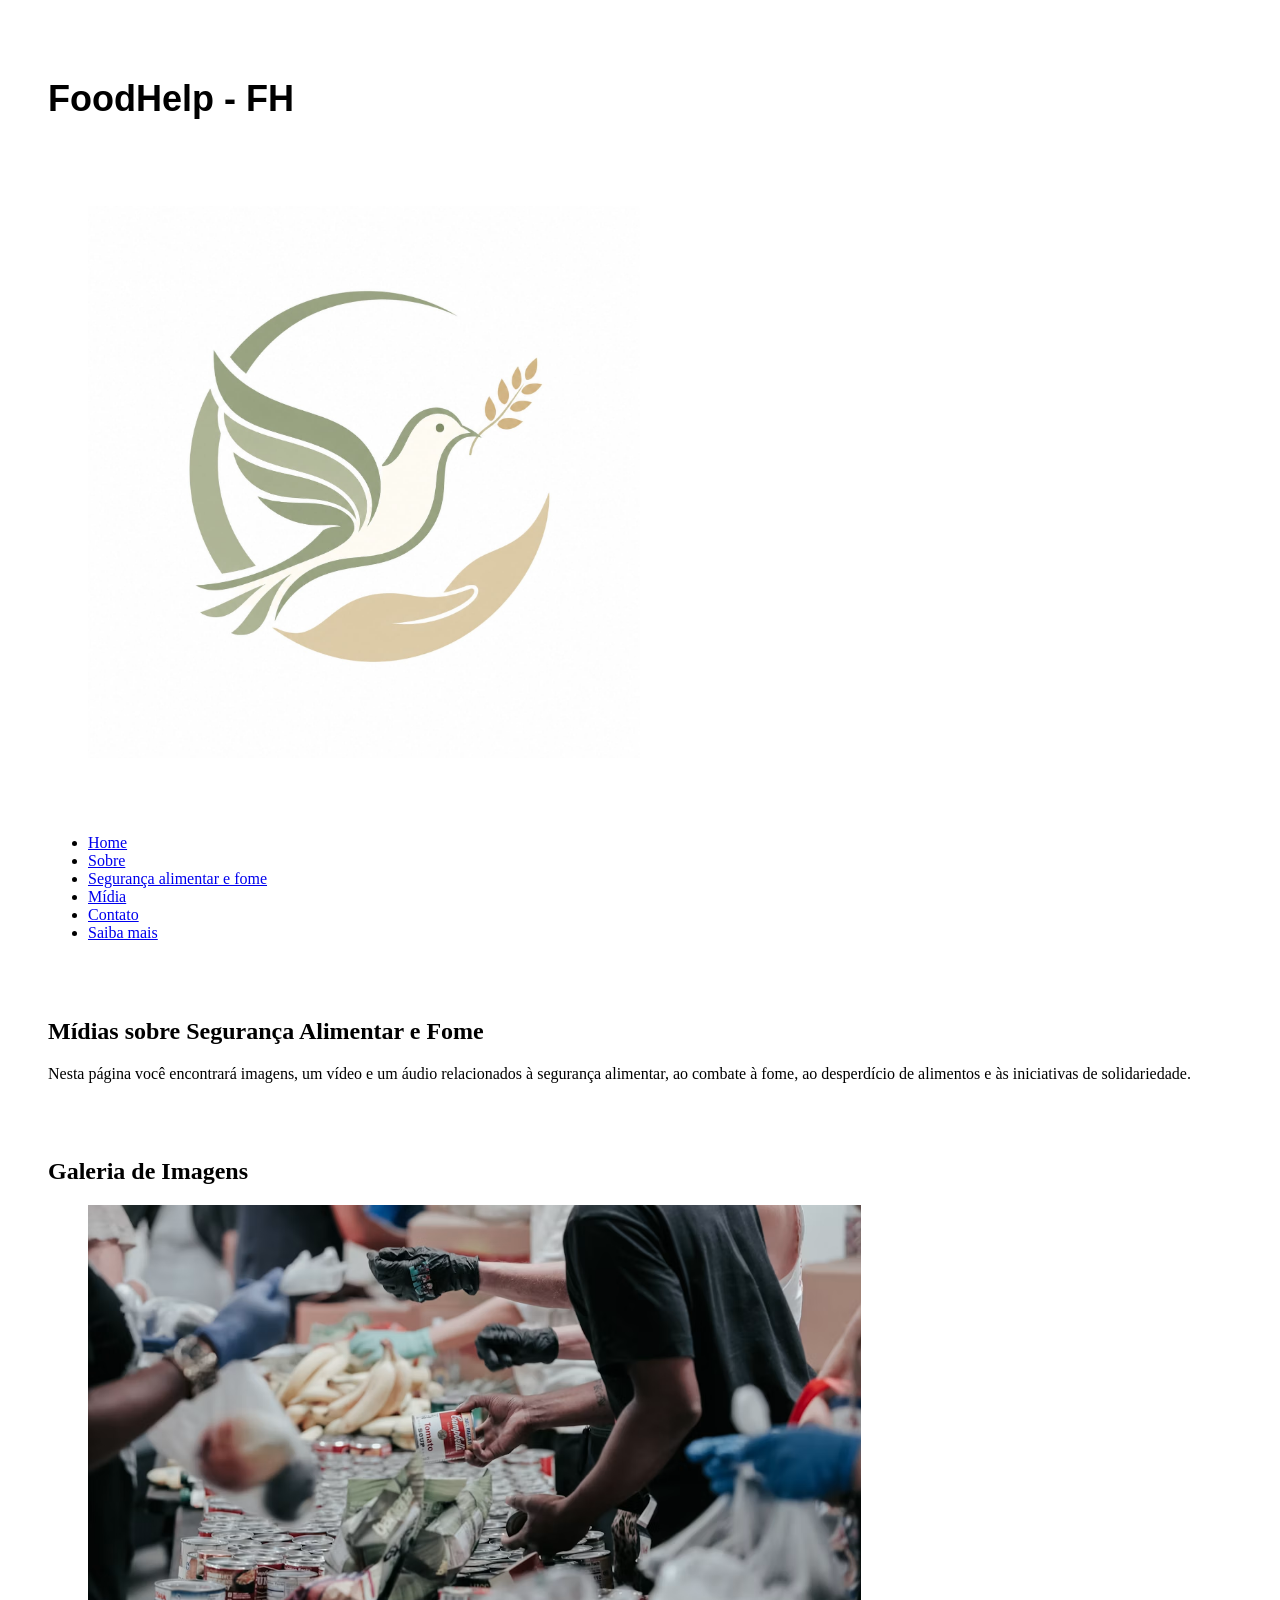
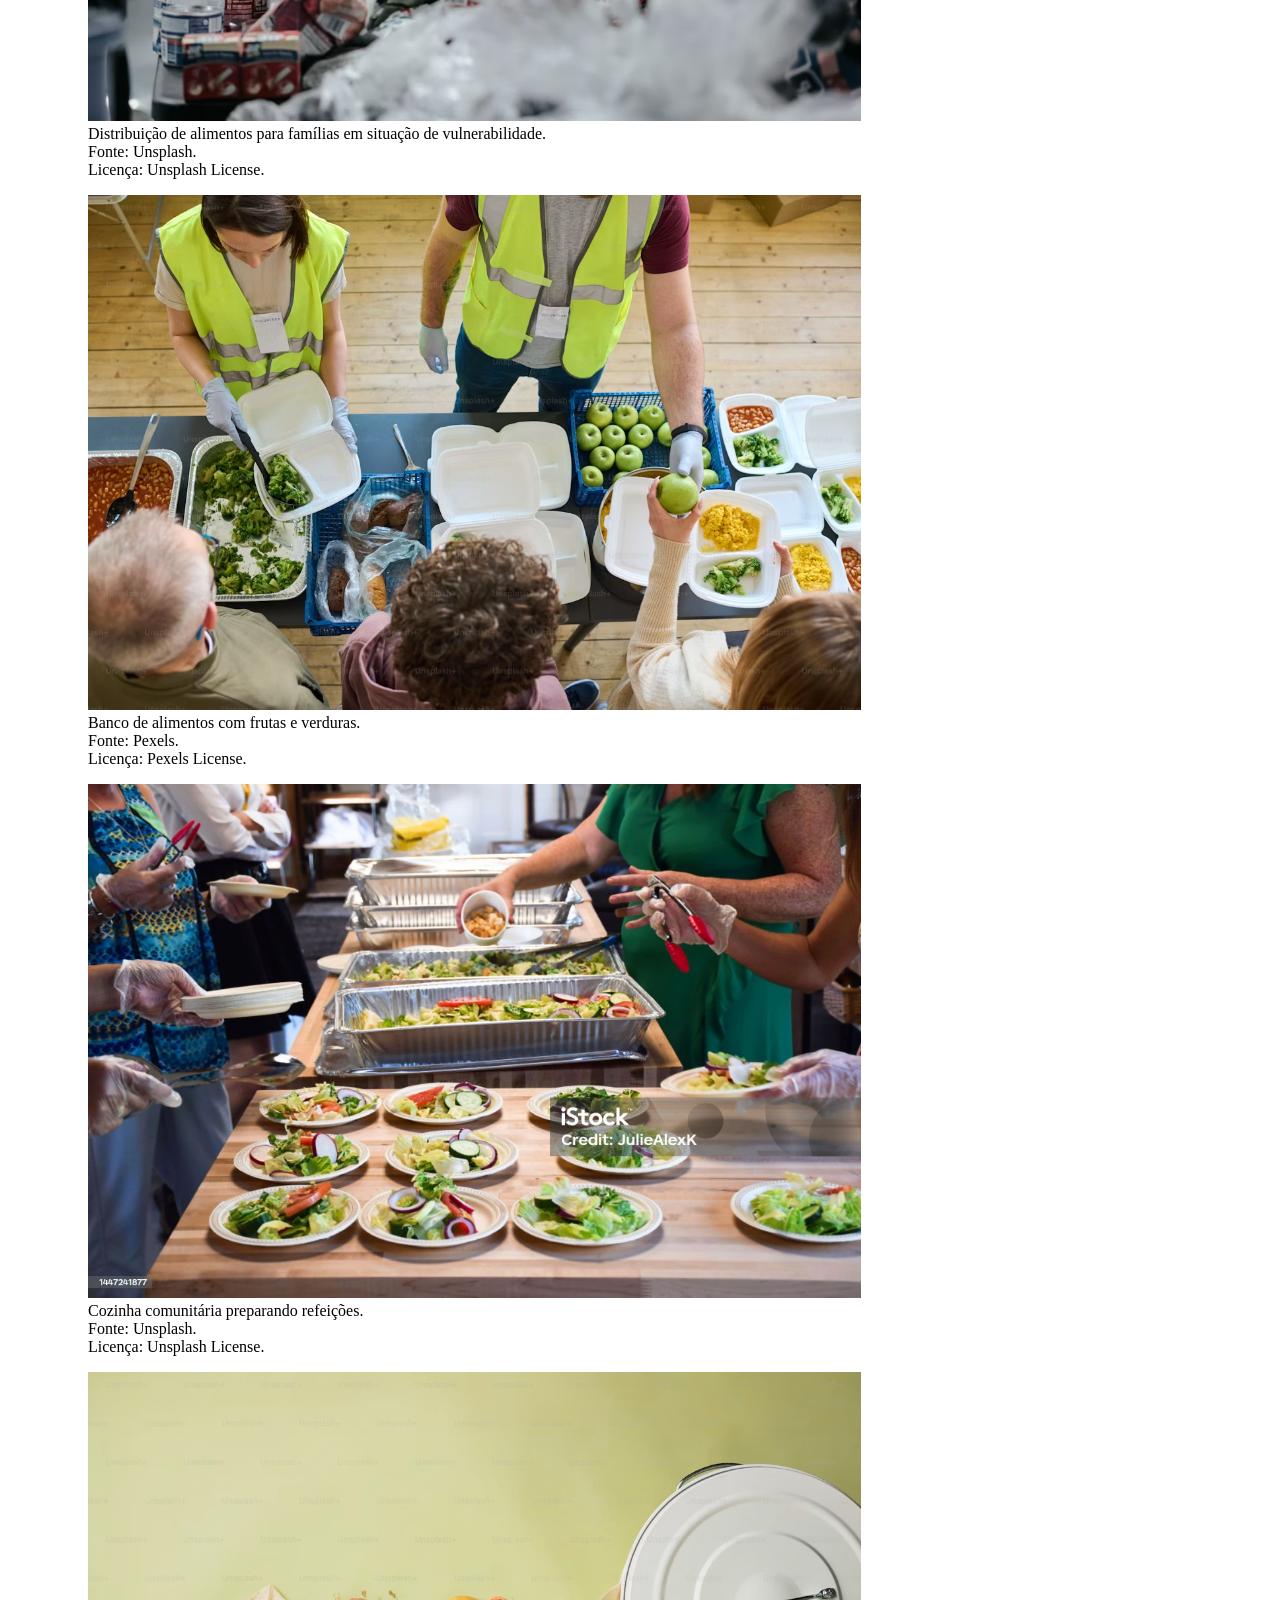
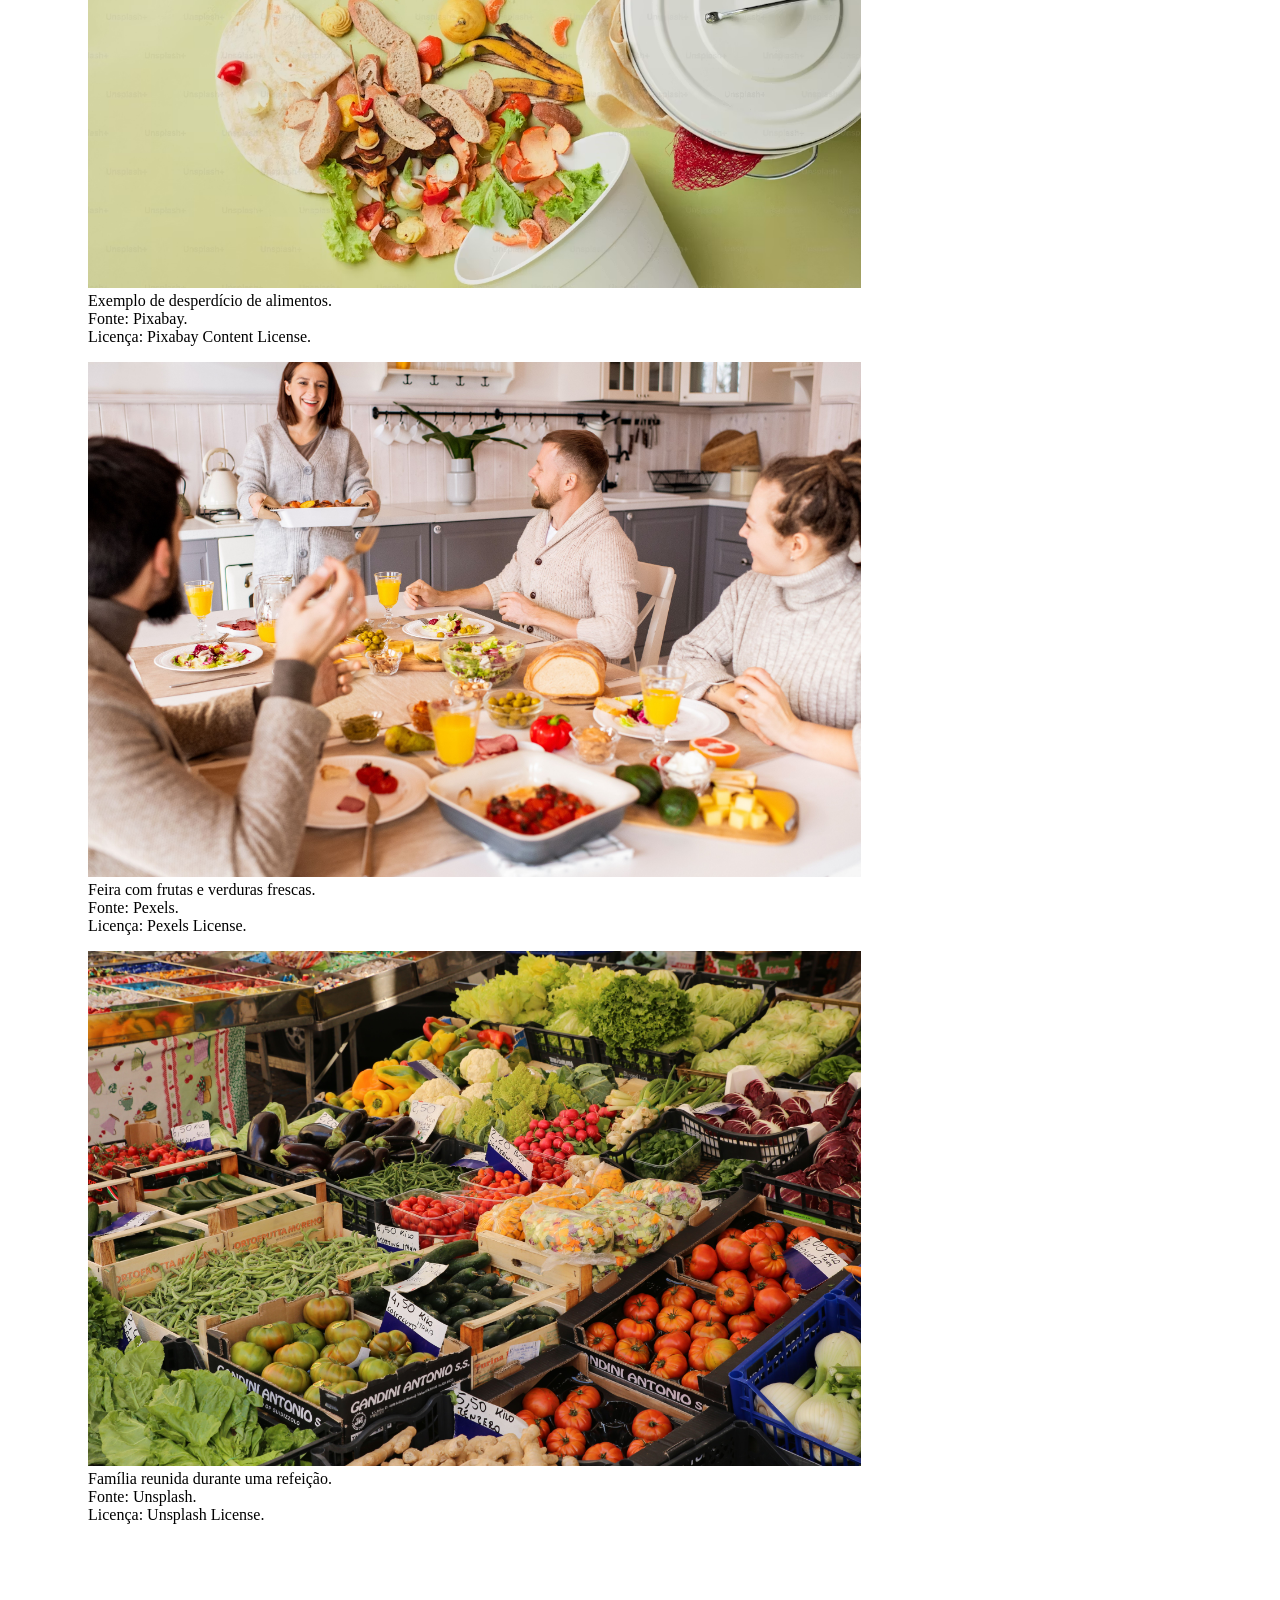
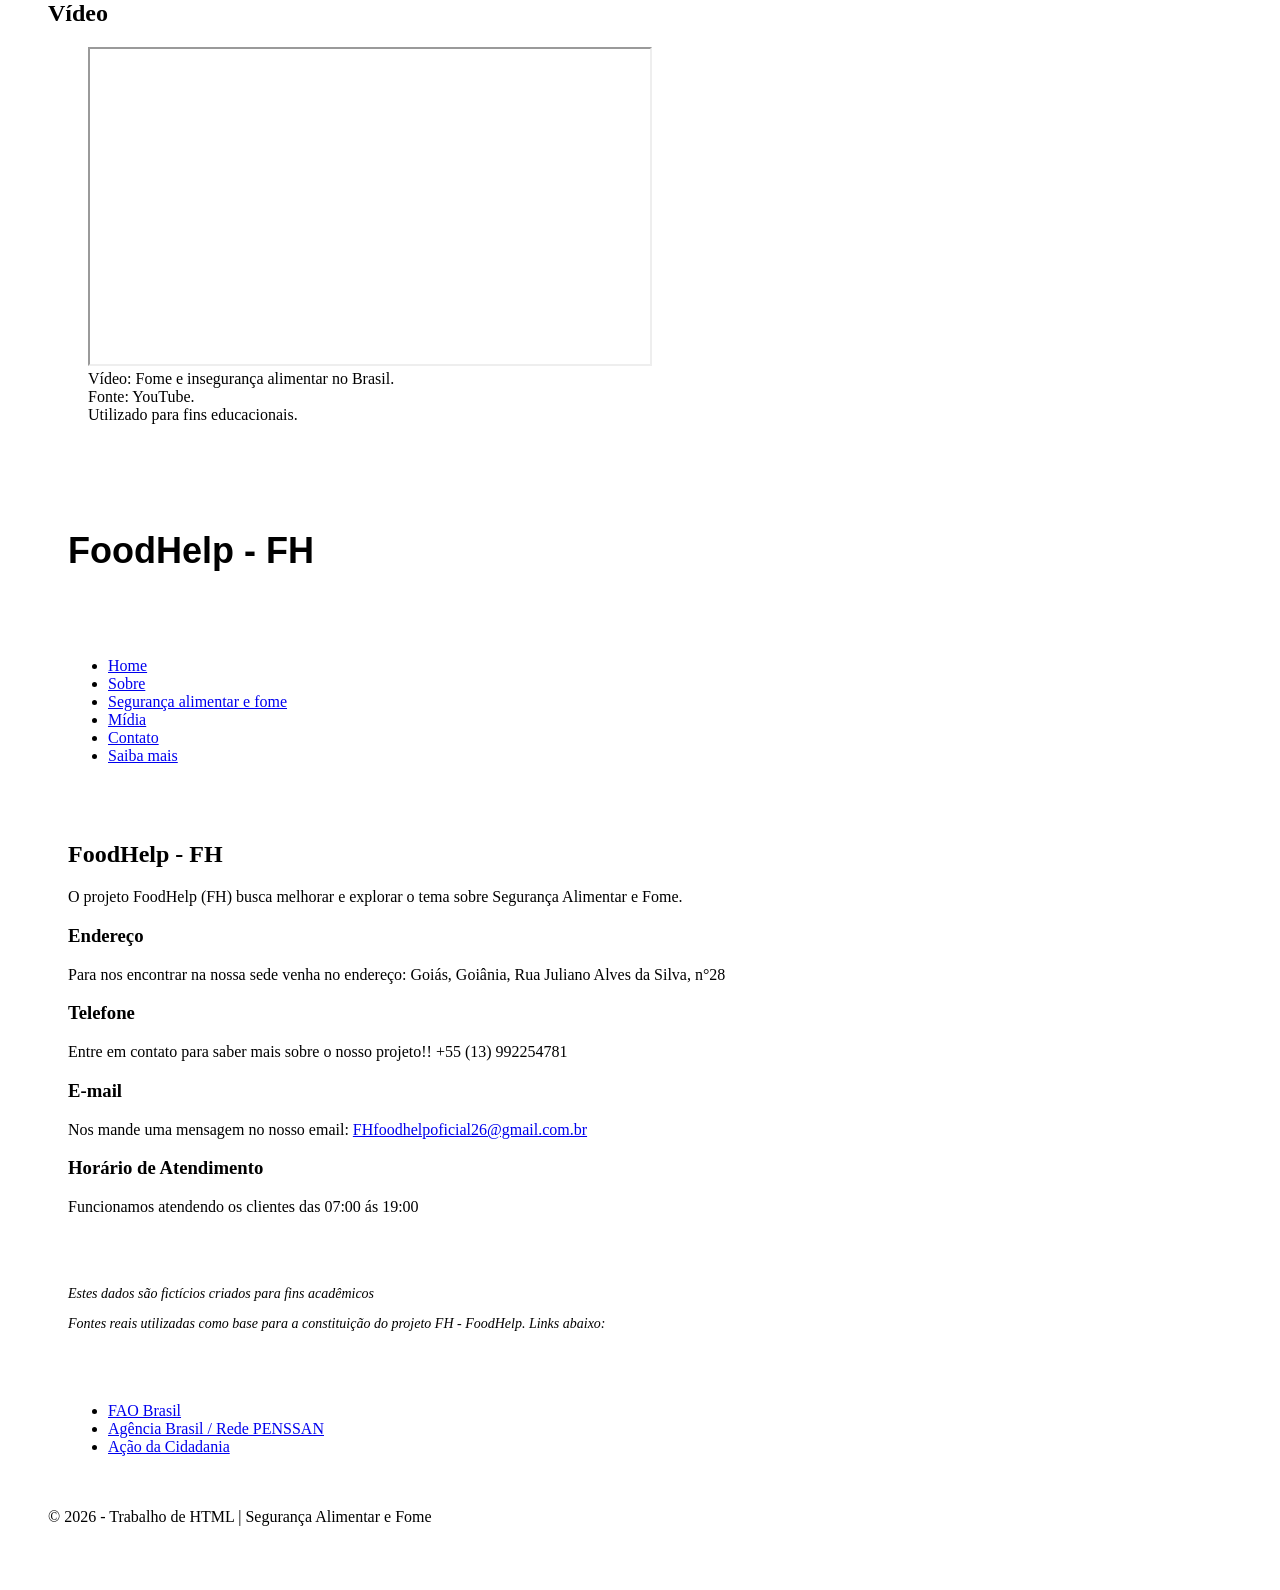
<file: midia.html>
<!DOCTYPE html>
<html lang="pt-BR">

<head>
    <meta charset="UTF-8">
    <meta name="viewport" content="width=device-width, initial-scale=1.0">
    <title>Mídia - FoodHelp</title>
    <link rel="stylesheet" href="FH-style.css">
    <link rel="icon" type="image/jpeg" href="Imgs/WhatsApp Image 2026-06-17 at 07.57.43.jpeg">
</head>

<body>

    <header>
        <section class="P-inline">
            <h2>
                FoodHelp - FH
            </h2>
        </section>
        <section class="fh-image">
            <figure>
                <picture>
                    <img src="Imgs/WhatsApp Image 2026-06-17 at 07.57.43.jpeg" alt="FH-Image" class="fh-imageB">
                </picture>
            </figure>
        </section>
        <section class="Links">
            <nav>
                <ul>
                    <li><a href="index.html">Home</a></li>
                    <li><a href="sobre.html">Sobre</a></li>
                    <li><a href="tema.html">Segurança alimentar e fome</a></li>
                    <li><a href="midia.html">Mídia</a></li>
                    <li><a href="contato.html">Contato</a></li>
                    <li><a href="extra.html">Saiba mais</a></li>
                </ul>
            </nav>
        </section>
    </header>

    <main>
        <section>
            <h1>Mídias sobre Segurança Alimentar e Fome</h1>

            <p>
                Nesta página você encontrará imagens, um vídeo e um áudio relacionados
                à segurança alimentar, ao combate à fome, ao desperdício de alimentos
                e às iniciativas de solidariedade.
            </p>
        </section>
        <!-- ================= GALERIA ================= -->

        <section class="galeria">

            <h2>Galeria de Imagens</h2>

            <figure>
                <div>
                    <picture>
                        <source media="(max-width: 768px)" srcset="Imgs/imagem1.jpg">
                        <img src="Imgs/imagem1.jpg"
                            alt="Arrecadação de alimentos através de doações"
                            loading="lazy" class="Mimg1">
                    </picture> 
                </div>

                <figcaption>
                    Distribuição de alimentos para famílias em situação de vulnerabilidade.
                    <br>
                    Fonte: Unsplash.<br>
                    Licença: Unsplash License.
                </figcaption>
            </figure>

            <figure>
                <picture>
                    <source media="(max-width: 768px)" srcset="Imgs/imagem2.jpg">
                    <img src="Imgs/imagem2.jpg"
                        alt="Distribuição de alimentos para pessoas necessitadas"
                        loading="lazy" class="Mimg1">
                </picture>

                <figcaption>
                    Banco de alimentos com frutas e verduras.
                    <br>
                    Fonte: Pexels.<br>
                    Licença: Pexels License.
                </figcaption>
            </figure>

            <figure>
                <picture>
                    <source media="(max-width: 768px)" srcset="Imgs/imagem3.jpg">
                    <img src="Imgs/imagem3.jpg"
                        alt="Voluntários servindo refeições"
                        loading="lazy" class="Mimg1">
                </picture>

                <figcaption>
                    Cozinha comunitária preparando refeições.
                    <br>
                    Fonte: Unsplash.<br>
                    Licença: Unsplash License.
                </figcaption>
            </figure>

            <figure>
                <picture>
                    <source media="(max-width: 768px)" srcset="Imgs/imagem4.jpg">
                    <img src="Imgs/imagem4.jpg"
                        alt="Alimentos sendo desperdiçados"
                        loading="lazy" class="Mimg1">
                </picture>

                <figcaption>
                    Exemplo de desperdício de alimentos.
                    <br>
                    Fonte: Pixabay.<br>
                    Licença: Pixabay Content License.
                </figcaption>
            </figure>

            <figure>
                <picture>
                    <source media="(max-width: 768px)" srcset="Imgs/imagem5.jpg">
                    <img src="Imgs/imagem5.jpg"
                        alt="Feira com frutas e verduras frescas"
                        loading="lazy" class="Mimg1">
                </picture>

                <figcaption>
                    Feira com frutas e verduras frescas.
                    <br>
                    Fonte: Pexels.<br>
                    Licença: Pexels License.
                </figcaption>
            </figure>

            <figure>
                <picture>
                    <source media="(max-width: 768px)" srcset="Imgs/imagem6.jpg">
                    <img src="Imgs/imagem6.jpg"
                        alt="Família reunida durante uma refeição"
                        loading="lazy" class="Mimg1">
                </picture>

                <figcaption>
                    Família reunida durante uma refeição.
                    <br>
                    Fonte: Unsplash.<br>
                    Licença: Unsplash License.
                </figcaption>
            </figure>

        </section>

        <!-- ================= VÍDEO ================= -->

        <section class="videos">

            <h2>Vídeo</h2>

            <figure>

                <iframe
                    width="560"
                    height="315"
                    src="https://www.youtube.com/embed/4xBNSUoyqp4?controls=0"
                    title="Vídeo sobre Segurança Alimentar"
                    loading="lazy"
                    allow="accelerometer; autoplay; clipboard-write; encrypted-media; gyroscope; picture-in-picture; web-share"
                    referrerpolicy="strict-origin-when-cross-origin"
                    allowfullscreen>
                </iframe>

                <figcaption>
                    Vídeo: Fome e insegurança alimentar no Brasil.
                    <br>
                    Fonte: YouTube.<br>
                    Utilizado para fins educacionais.
                </figcaption>

            </figure>

        </section>

    </main>

    <footer>
        <section class="Rodape">
            <section class="F-inline">
                <h2>
                    FoodHelp - FH
                </h2>
            </section>
            <section class="Links">
                <nav>
                    <ul>
                        <li><a href="index.html">Home</a></li>
                        <li><a href="sobre.html">Sobre</a></li>
                        <li><a href="tema.html">Segurança alimentar e fome</a></li>
                        <li><a href="midia.html">Mídia</a></li>
                        <li><a href="contato.html">Contato</a></li>
                        <li><a href="extra.html">Saiba mais</a></li>
                    </ul>
                </nav>
            </section>
            <section class="D-contato">
                <div>
                    <div>
                        <h2>
                            FoodHelp - FH
                        </h2>
                        <p>
                            O projeto FoodHelp (FH) busca melhorar e explorar o tema sobre Segurança Alimentar e Fome.
                        </p>
                    </div>
                    <div>
                        <h3>
                            Endereço
                        </h3>
                        <p>
                            Para nos encontrar na nossa sede venha no endereço: Goiás, Goiânia, Rua Juliano Alves da Silva, n°28
                        </p>
                    </div>
                    <div>
                        <h3>
                            Telefone
                        </h3>
                        <p>
                            Entre em contato para saber mais sobre o nosso projeto!! +55 (13) 992254781
                        </p>
                    </div>
                    <div>
                        <h3>
                            E-mail
                        </h3>
                        <p> 
                            Nos mande uma mensagem no nosso email: <a href="mailto:FHfoodhelpoficial26@gmail.com.br">FHfoodhelpoficial26@gmail.com.br</a>
                        </p>
                    </div>
                    <div>
                        <h3>
                            Horário de Atendimento
                        </h3>
                        <p>
                            Funcionamos atendendo os clientes das 07:00 ás 19:00
                        </p>
                    </div>
                </div>
            </section>
            <section class="Resalva">
                <div>
                    <p>
                        Estes dados são fictícios criados para fins acadêmicos
                    </p>
                </div>
                <div>
                    <p>
                        Fontes reais utilizadas como base para a constituição do projeto FH - FoodHelp. Links abaixo:
                    </p>
                </div>
            </section>
            <section class="Links-DadosR">
                <nav>
                    <ul>
                        <li>
                            <a href="https://www.fao.org/brasil/fao-no-brasil/brasil-em-resumo/pt/" target="_blank" rel="noopener noreferrer">
                                FAO Brasil
                            </a>
                        </li>
                        <li>
                            <a href="https://agenciabrasil.ebc.com.br/geral/noticia/2022-06/pesquisa-aponta-que-fome-atinge-331-milhoes-de-pessoas-no-pais" target="_blank" rel="noopener noreferrer">
                                Agência Brasil / Rede PENSSAN
                            </a>
                        </li>
                        <li>
                            <a href="https://www.acaodacidadania.org.br/fundo-betinho" target="_blank" rel="noopener noreferrer">
                                Ação da Cidadania
                            </a>
                        </li>
                    </ul>
                </nav> 
            </section>

            <p>&copy; 2026 - Trabalho de HTML | Segurança Alimentar e Fome</p>
        </section>
    </footer>

</body>

</html>
</file>
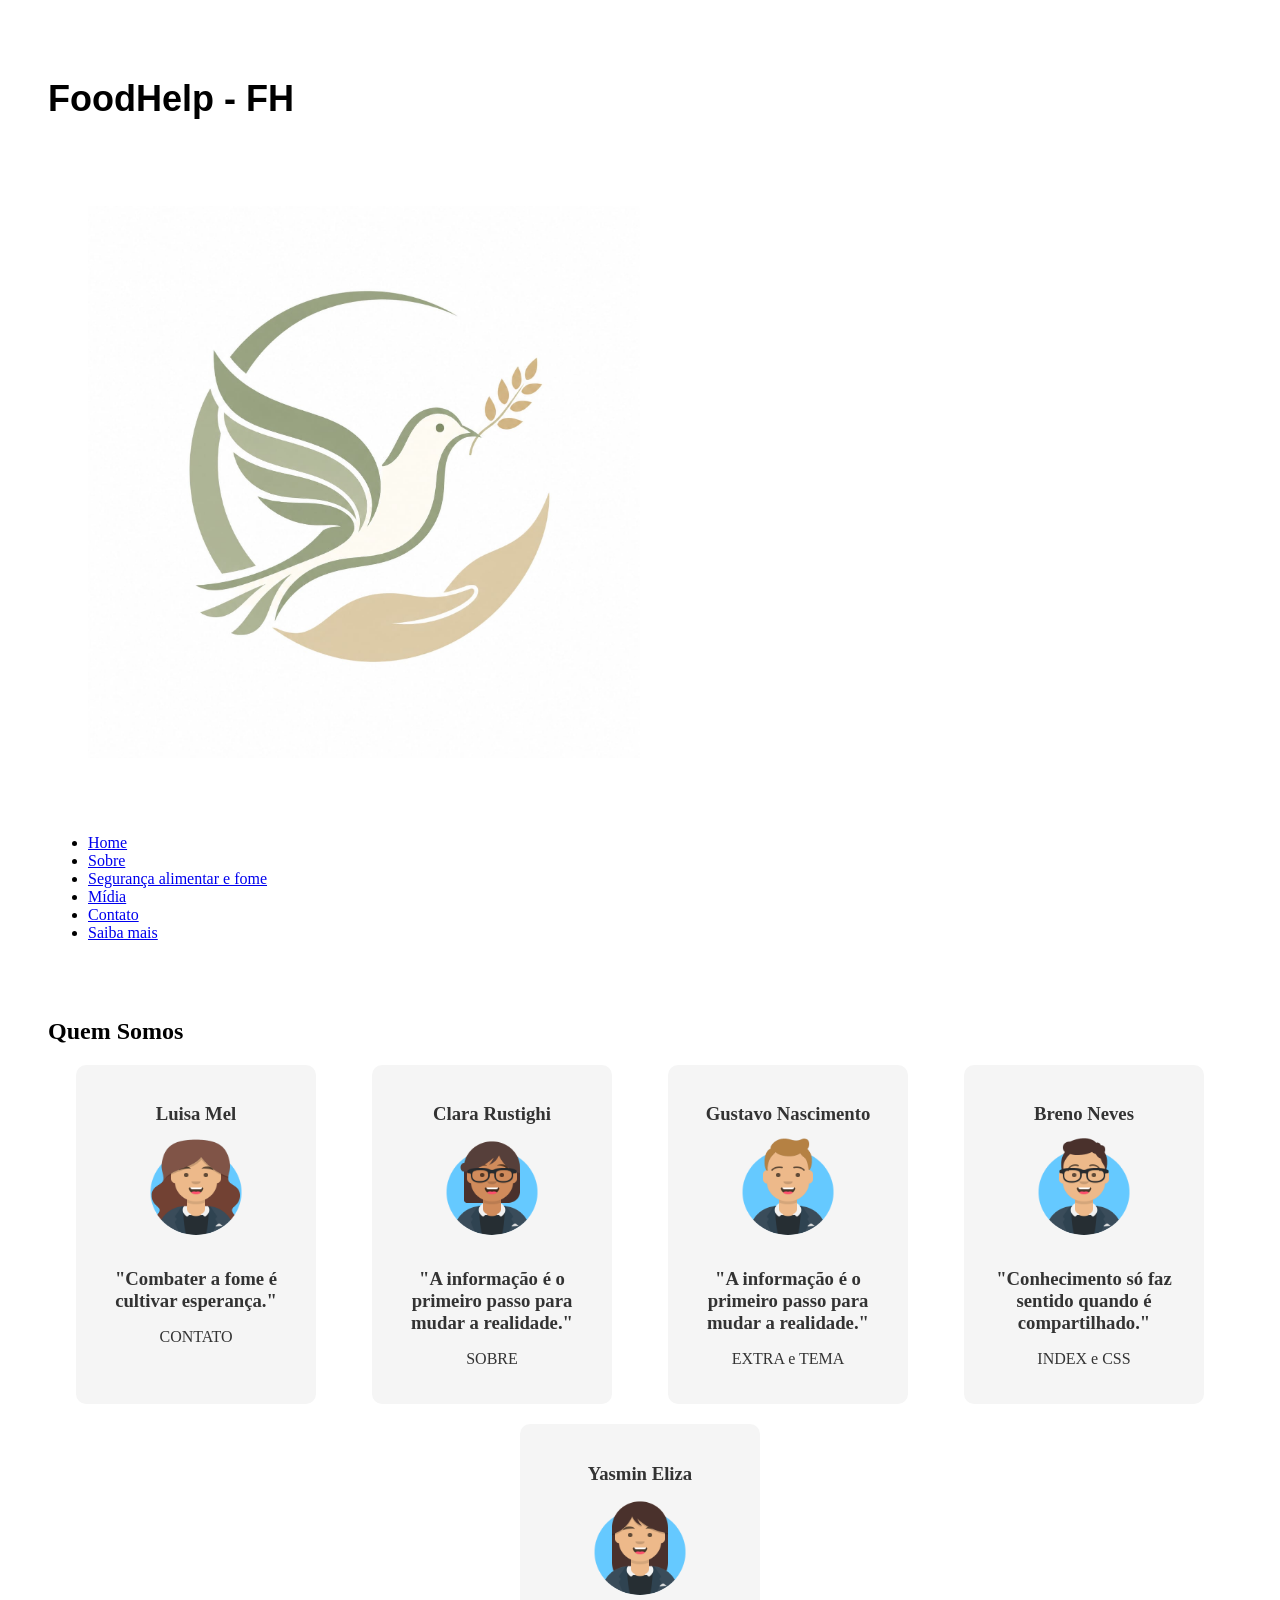
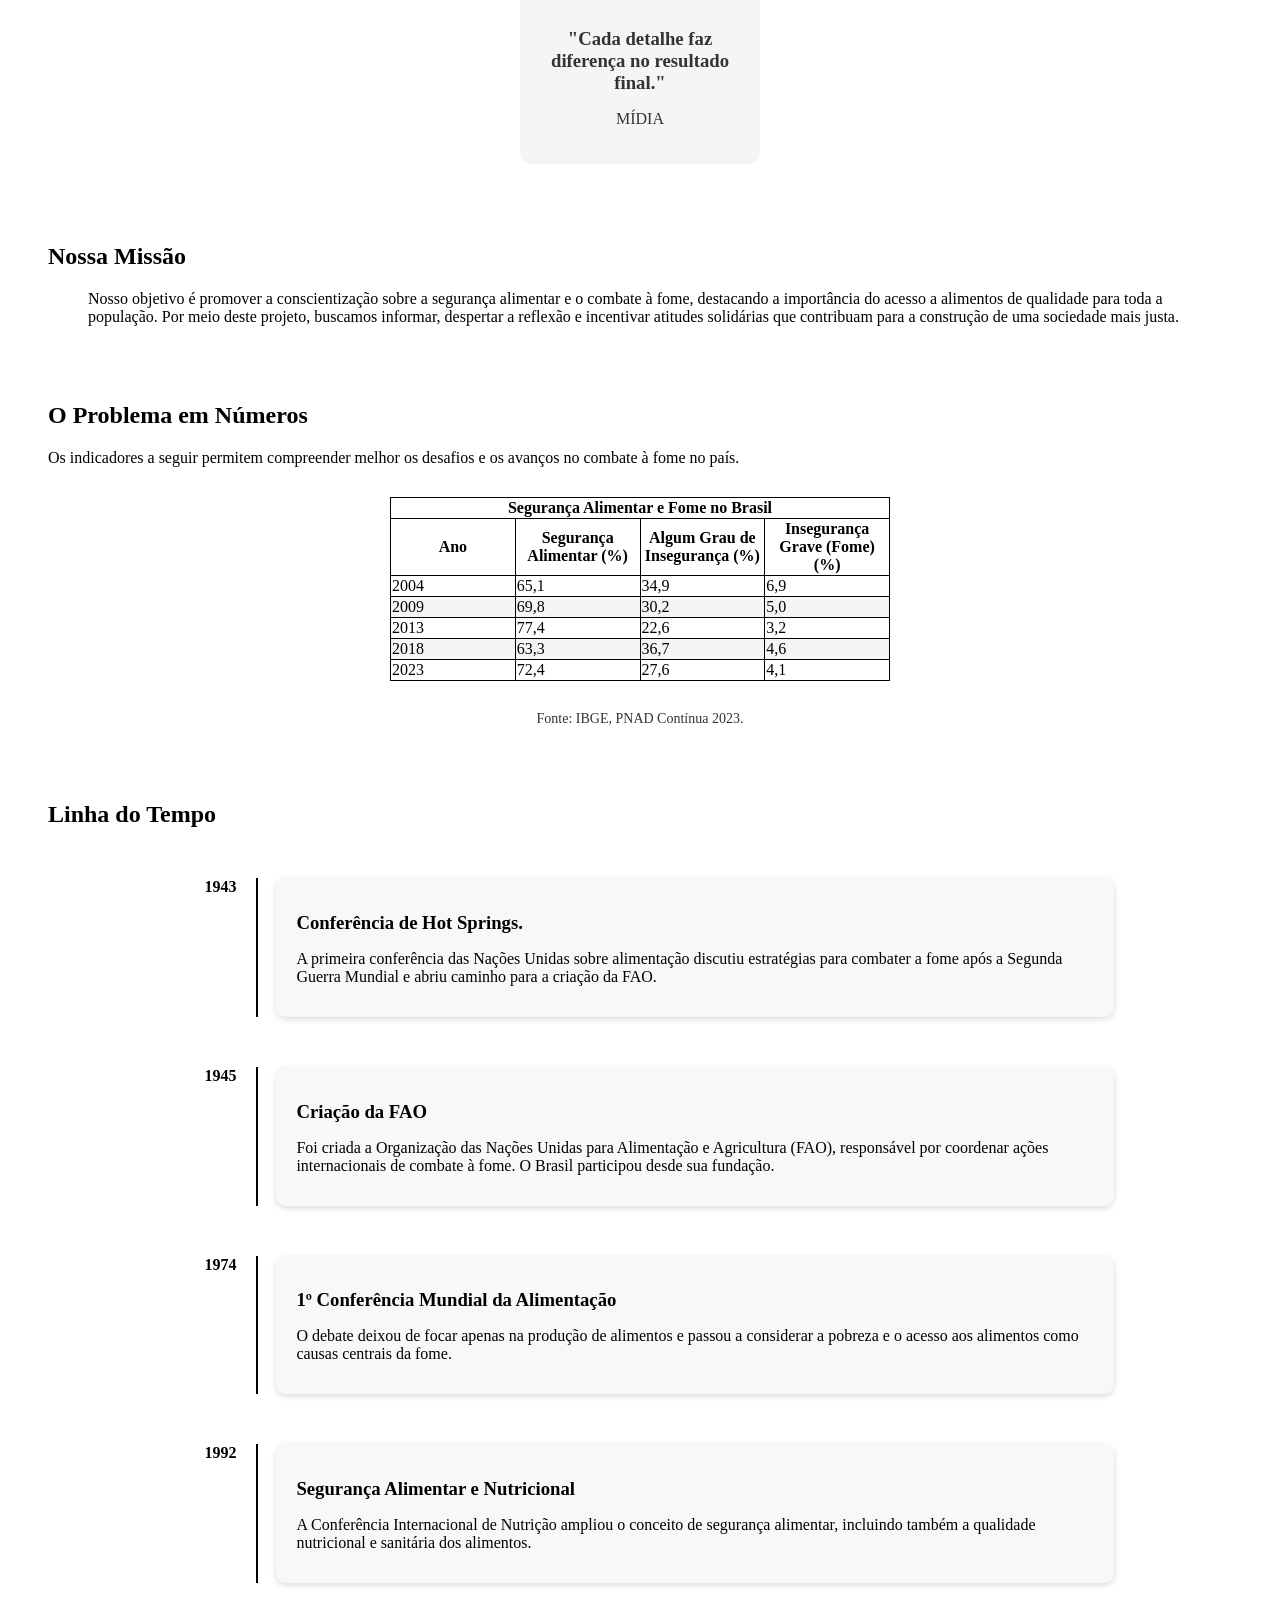
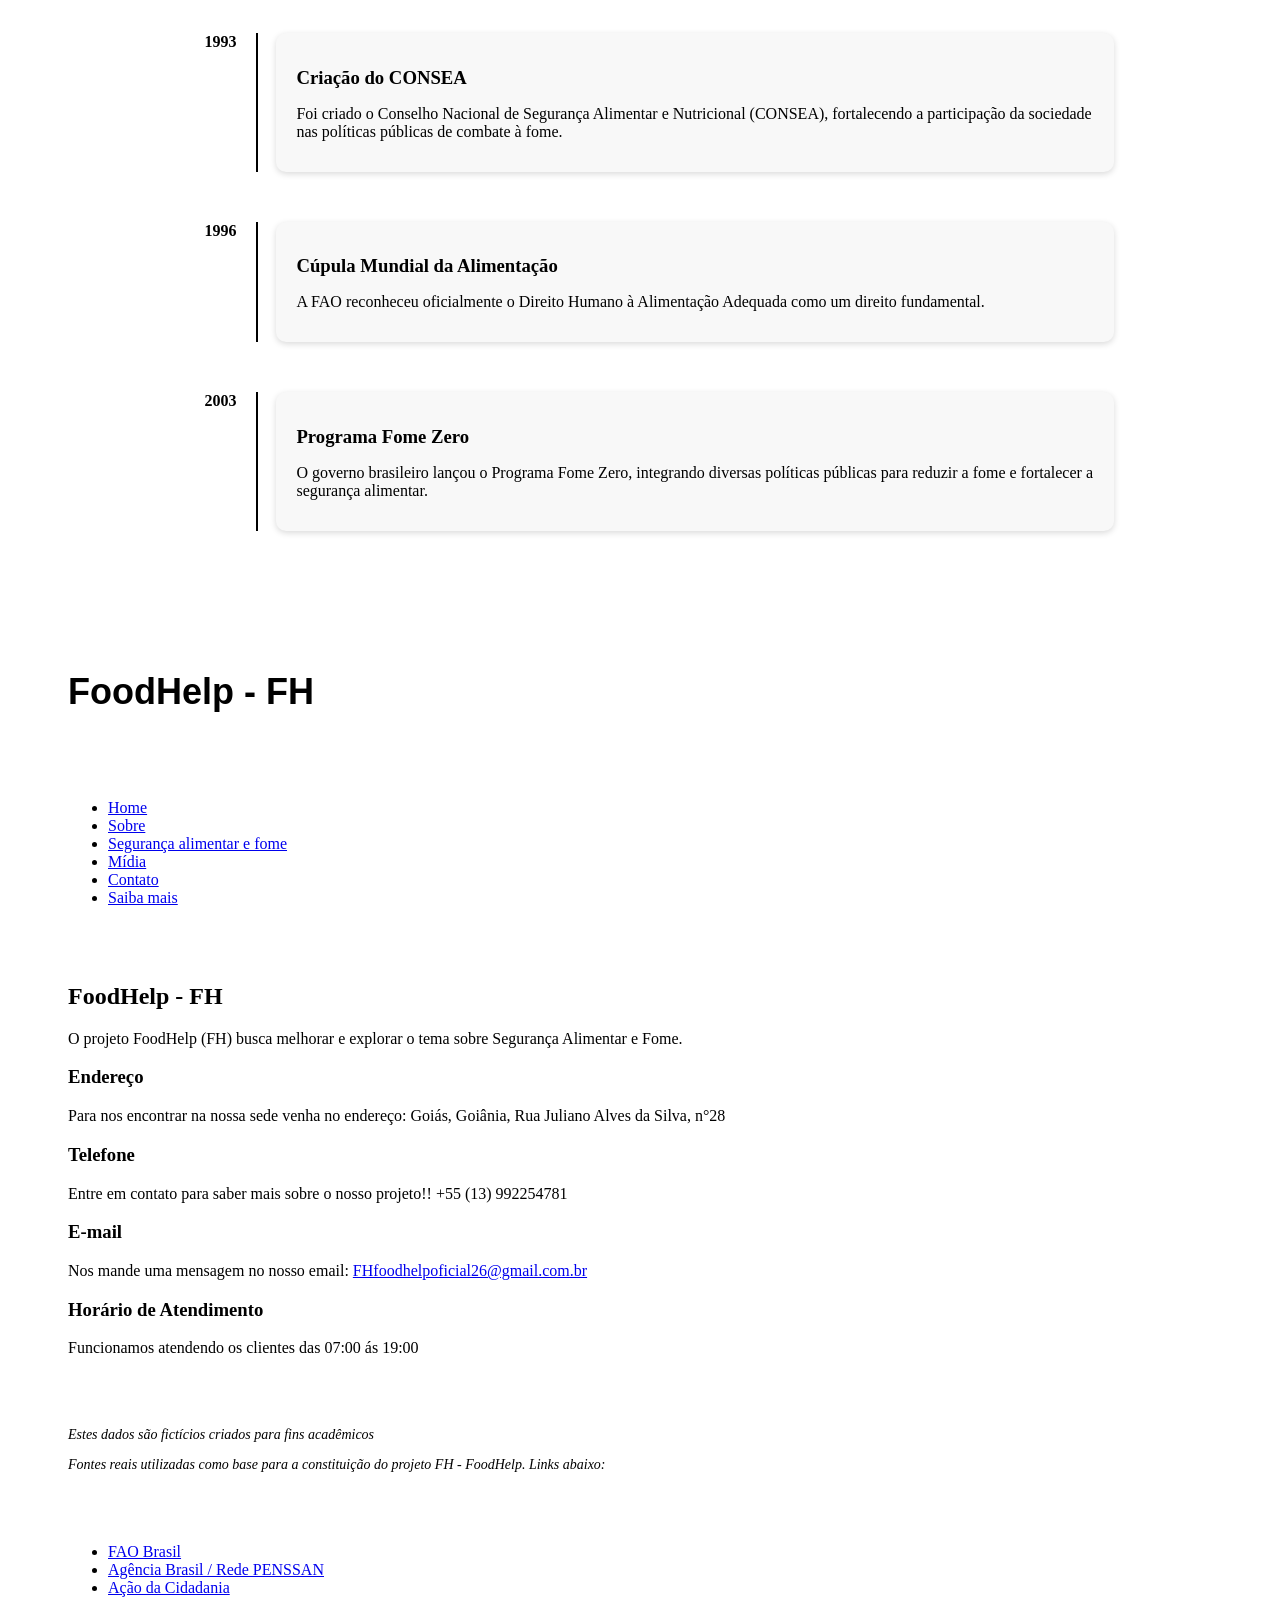
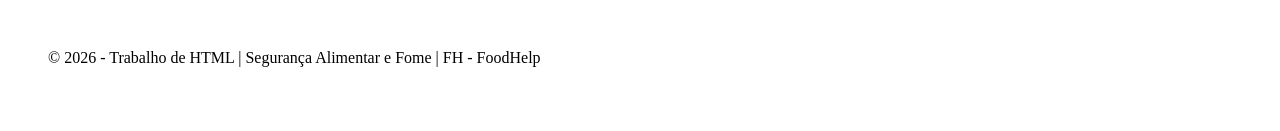
<file: sobre.html>
<!DOCTYPE html>
<html lang="en">
<head>
    <meta charset="UTF-8">
    <meta name="viewport" content="width=device-width, initial-scale=1.0">
    <title>FoodHelp</title>
    <link rel="stylesheet" href="FH-style.css">
    <link rel="icon" type="image/jpeg" href="Imgs/WhatsApp Image 2026-06-17 at 07.57.43.jpeg">
<style>
:root{
    --branco:#ffffff;
    --fonte-titulo:"Montserrat",sans-serif;
    --fonte-texto:"Roboto",sans-serif;
}


.fonte {
    text-align: center;
    font-size: 14px;
    color: var(--texto);
    margin-top: 10px;
}
</style>
</head>

<body>

    <header>
        <section class="P-inline">
            <h2>
                FoodHelp - FH
            </h2>
        </section>
        <section class="fh-image">
            <figure>
                <picture>
                    <img src="Imgs/WhatsApp Image 2026-06-17 at 07.57.43.jpeg" alt="FH-Image" class="fh-imageB">
                </picture>
            </figure>
        </section>
        <section class="Links">
            <nav>
                <ul>
                    <li><a href="index.html">Home</a></li>
                    <li><a href="sobre.html">Sobre</a></li>
                    <li><a href="tema.html">Segurança alimentar e fome</a></li>
                    <li><a href="midia.html">Mídia</a></li>
                    <li><a href="contato.html">Contato</a></li>
                    <li><a href="extra.html">Saiba mais</a></li>
                </ul>
            </nav>
        </section>
    </header>

    <main>

        <section class="Q-S">
            <h2>Quem Somos</h2>
            <div class="equipe">   
                <div class="card">
                    <h3>Luisa Mel</h3>
                        <img src="Imgs/Luisa.png" alt="Avatar de Luisa Mel">
                        <h3>"Combater a fome é cultivar esperança."</h3>
                        <p>CONTATO</p>
                </div>
                <div class="card">
                    <h3>Clara Rustighi</h3>
                    <img src="Imgs/Clara.png" alt="Avatar de Clara Rustighi">
                    <h3>"A informação é o primeiro passo para mudar a realidade."</h3>
                    <p>SOBRE</p>
                </div>
                <div class="card">
                    <h3>Gustavo Nascimento</h3>
                    <img src="Imgs/Gustavo.png" alt="Avatar de Gustavo Nascimento">
                    <h3>"A informação é o primeiro passo para mudar a realidade."</h3>
                    <p>EXTRA e TEMA</p>
                </div>
                <div class="card">
                    <h3>Breno Neves</h3>
                    <img src="Imgs/Breno.png" alt="Avatar de Breno Neves">
                    <h3>"Conhecimento só faz sentido quando é compartilhado."</h3>
                    <p>INDEX e CSS</p>
                </div>
                <div class="card">
                    <h3>Yasmin Eliza</h3>
                    <img src="Imgs/Yasmin.png" alt="Avatar de Yasmin Eliza">
                    <h3> "Cada detalhe faz diferença no resultado final."</h3>
                    <p>MÍDIA</p>
                </div>
            </div>
        </section>

        <section class="N-M">
            <div>
                <h2>Nossa Missão</h2>
                    <blockquote>
                        <p>
                            Nosso objetivo é promover a conscientização sobre a segurança alimentar e o combate à fome, destacando a importância do acesso a alimentos de qualidade para toda a população.
                            Por meio deste projeto, buscamos informar, despertar a reflexão e incentivar atitudes solidárias que contribuam para a construção de uma sociedade mais justa.
                        </p>
                    </blockquote>
            </div>
        </section>

        <section>
            <div>
                <h2>O Problema em Números</h2>
                <p>Os indicadores a seguir permitem compreender melhor os desafios e os avanços no combate à fome no país.</p>

                <table border="1" class="Stable">

                    <thead>
                        <thead>
                        <tr>
                            <th colspan="4">Segurança Alimentar e Fome no Brasil</th>
                        </tr>
                        <tr>
                            <th>Ano</th>
                            <th>Segurança Alimentar (%)</th>
                            <th>Algum Grau de Insegurança (%)</th>
                            <th>Insegurança Grave (Fome) (%)</th>
                        
                        </tr>
                        </thead>
                    </thead> 

                    <tbody>
                        <td> 2004</td>
                        <td>65,1</td>
                        <td>34,9</td>
                        <td>6,9</td>
                        <tr> 
                            <td>2009</td>
                            <td>69,8</td>
                                <td>30,2</td>
                                <td>5,0</td>
                            
                            
                        </tr>
                        <tr>    
                            <td>2013</td>
                            <td>77,4</td>
                            <td>22,6</td>
                            <td>3,2</td>
                        </tr>
                        <tr>    
                            <td>2018</td>
                            <td>63,3</td>
                            <td>36,7</td>
                            <td>4,6</td>
                            
                            
                        </tr>
                        <tr>    
                            <td>2023</td>
                            <td>72,4</td>
                            <td>27,6</td>
                            <td>4,1</td>
                            

                        </tr>
                    </tbody>  
                </table>

                <p class="fonte">
                    Fonte: IBGE, PNAD Contínua 2023.
                </p>
                
            </div>
        </section>


        <section class="LdT">
            <div>
                <h2>Linha do Tempo</h2>

                <div class="Ldttimeline">
                    <div class="Ldttimeline-content">
                        <div class="Ldtano"> 1943 </div>
                            <div class="Ldttexto">
                                <h3>Conferência de Hot Springs.</h3>
                                <p>A primeira conferência das Nações Unidas sobre alimentação discutiu estratégias para combater a fome após a Segunda Guerra Mundial e abriu caminho para a criação da FAO.</p>
                            </div>
                    </div>
                </div>

                <div class="Ldttimeline-content">
                    <div class="Ldtano"> 1945 </div>
                    <div class="Ldttexto">
                        <h3>Criação da FAO</h3>
                        <p>Foi criada a Organização das Nações Unidas para Alimentação e Agricultura (FAO), responsável por coordenar ações internacionais de combate à fome. O Brasil participou desde sua fundação.</p>
                    </div>
                </div>
    
                <div class="Ldttimeline-content">
                    <div class="Ldtano"> 1974 </div>
                    <div class="Ldttexto">
                        <h3>1º Conferência Mundial da Alimentação</h3>
                        <p>O debate deixou de focar apenas na produção de alimentos e passou a considerar a pobreza e o acesso aos alimentos como causas centrais da fome.</p>
                    </div>
                </div>

                <div class="Ldttimeline-content">
                    <div class="Ldtano"> 1992 </div>
                    <div class="Ldttexto">
                        <h3>Segurança Alimentar e Nutricional</h3>
                        <p>A Conferência Internacional de Nutrição ampliou o conceito de segurança alimentar, incluindo também a qualidade nutricional e sanitária dos alimentos.</p>
                    </div>
                </div>
            
            
            
            
                <div class="Ldttimeline-content">
                    <div class="Ldtano"> 1993 </div>
                    <div class="Ldttexto">
                        <h3>Criação do CONSEA</h3>
                        <p>Foi criado o Conselho Nacional de Segurança Alimentar e Nutricional (CONSEA), fortalecendo a participação da sociedade nas políticas públicas de combate à fome.</p>
                    </div>
                </div>

                
                <div class="Ldttimeline-content">
                    <div class="Ldtano"> 1996 </div>
                    <div class="Ldttexto">
                        <h3>Cúpula Mundial da Alimentação</h3>
                        <p>A FAO reconheceu oficialmente o Direito Humano à Alimentação Adequada como um direito fundamental.</p>
                    </div>
                </div>
            

                
                <div class="Ldttimeline-content">
                    <div class="Ldtano"> 2003 </div>
                    <div class="Ldttexto">
                        <h3>Programa Fome Zero</h3>
                        <p>O governo brasileiro lançou o Programa Fome Zero, integrando diversas políticas públicas para reduzir a fome e fortalecer a segurança alimentar.</p>
                    </div>
                </div>
            </div>
        </section>
    </main>

    <footer>
        <section class="Rodape">
            <section class="F-inline">
                <h2>
                    FoodHelp - FH
                </h2>
            </section>
            <section class="Links">
                <nav>
                    <ul>
                        <li><a href="index.html">Home</a></li>
                        <li><a href="sobre.html">Sobre</a></li>
                        <li><a href="tema.html">Segurança alimentar e fome</a></li>
                        <li><a href="midia.html">Mídia</a></li>
                        <li><a href="contato.html">Contato</a></li>
                        <li><a href="extra.html">Saiba mais</a></li>
                    </ul>
                </nav>
            </section>
            <section class="D-contato">
                <div>
                    <div>
                        <h2>
                            FoodHelp - FH
                        </h2>
                        <p>
                            O projeto FoodHelp (FH) busca melhorar e explorar o tema sobre Segurança Alimentar e Fome.
                        </p>
                    </div>
                    <div>
                        <h3>
                            Endereço
                        </h3>
                        <p>
                            Para nos encontrar na nossa sede venha no endereço: Goiás, Goiânia, Rua Juliano Alves da Silva, n°28
                        </p>
                    </div>
                    <div>
                        <h3>
                            Telefone
                        </h3>
                        <p>
                            Entre em contato para saber mais sobre o nosso projeto!! +55 (13) 992254781
                        </p>
                    </div>
                    <div>
                        <h3>
                            E-mail
                        </h3>
                        <p> 
                            Nos mande uma mensagem no nosso email: <a href="mailto:FHfoodhelpoficial26@gmail.com.br">FHfoodhelpoficial26@gmail.com.br</a>
                        </p>
                    </div>
                    <div>
                        <h3>
                            Horário de Atendimento
                        </h3>
                        <p>
                            Funcionamos atendendo os clientes das 07:00 ás 19:00
                        </p>
                    </div>
                </div>
            </section>
            <section class="Resalva">
                <div>
                    <p>
                        Estes dados são fictícios criados para fins acadêmicos
                    </p>
                </div>
                <div>
                    <p>
                        Fontes reais utilizadas como base para a constituição do projeto FH - FoodHelp. Links abaixo:
                    </p>
                </div>
            </section>
            <section class="Links-DadosR">
                <nav>
                    <ul>
                        <li>
                            <a href="https://www.fao.org/brasil/fao-no-brasil/brasil-em-resumo/pt/" target="_blank" rel="noopener noreferrer">
                                FAO Brasil
                            </a>
                        </li>
                        <li>
                            <a href="https://agenciabrasil.ebc.com.br/geral/noticia/2022-06/pesquisa-aponta-que-fome-atinge-331-milhoes-de-pessoas-no-pais" target="_blank" rel="noopener noreferrer">
                                Agência Brasil / Rede PENSSAN
                            </a>
                        </li>
                        <li>
                            <a href="https://www.acaodacidadania.org.br/fundo-betinho" target="_blank" rel="noopener noreferrer">
                                Ação da Cidadania
                            </a>
                        </li>
                    </ul>
                </nav> 
            </section>

            <p>&copy; 2026 - Trabalho de HTML | Segurança Alimentar e Fome | FH - FoodHelp</p>
        </section>
    </footer>
</body>
</html>
</file>
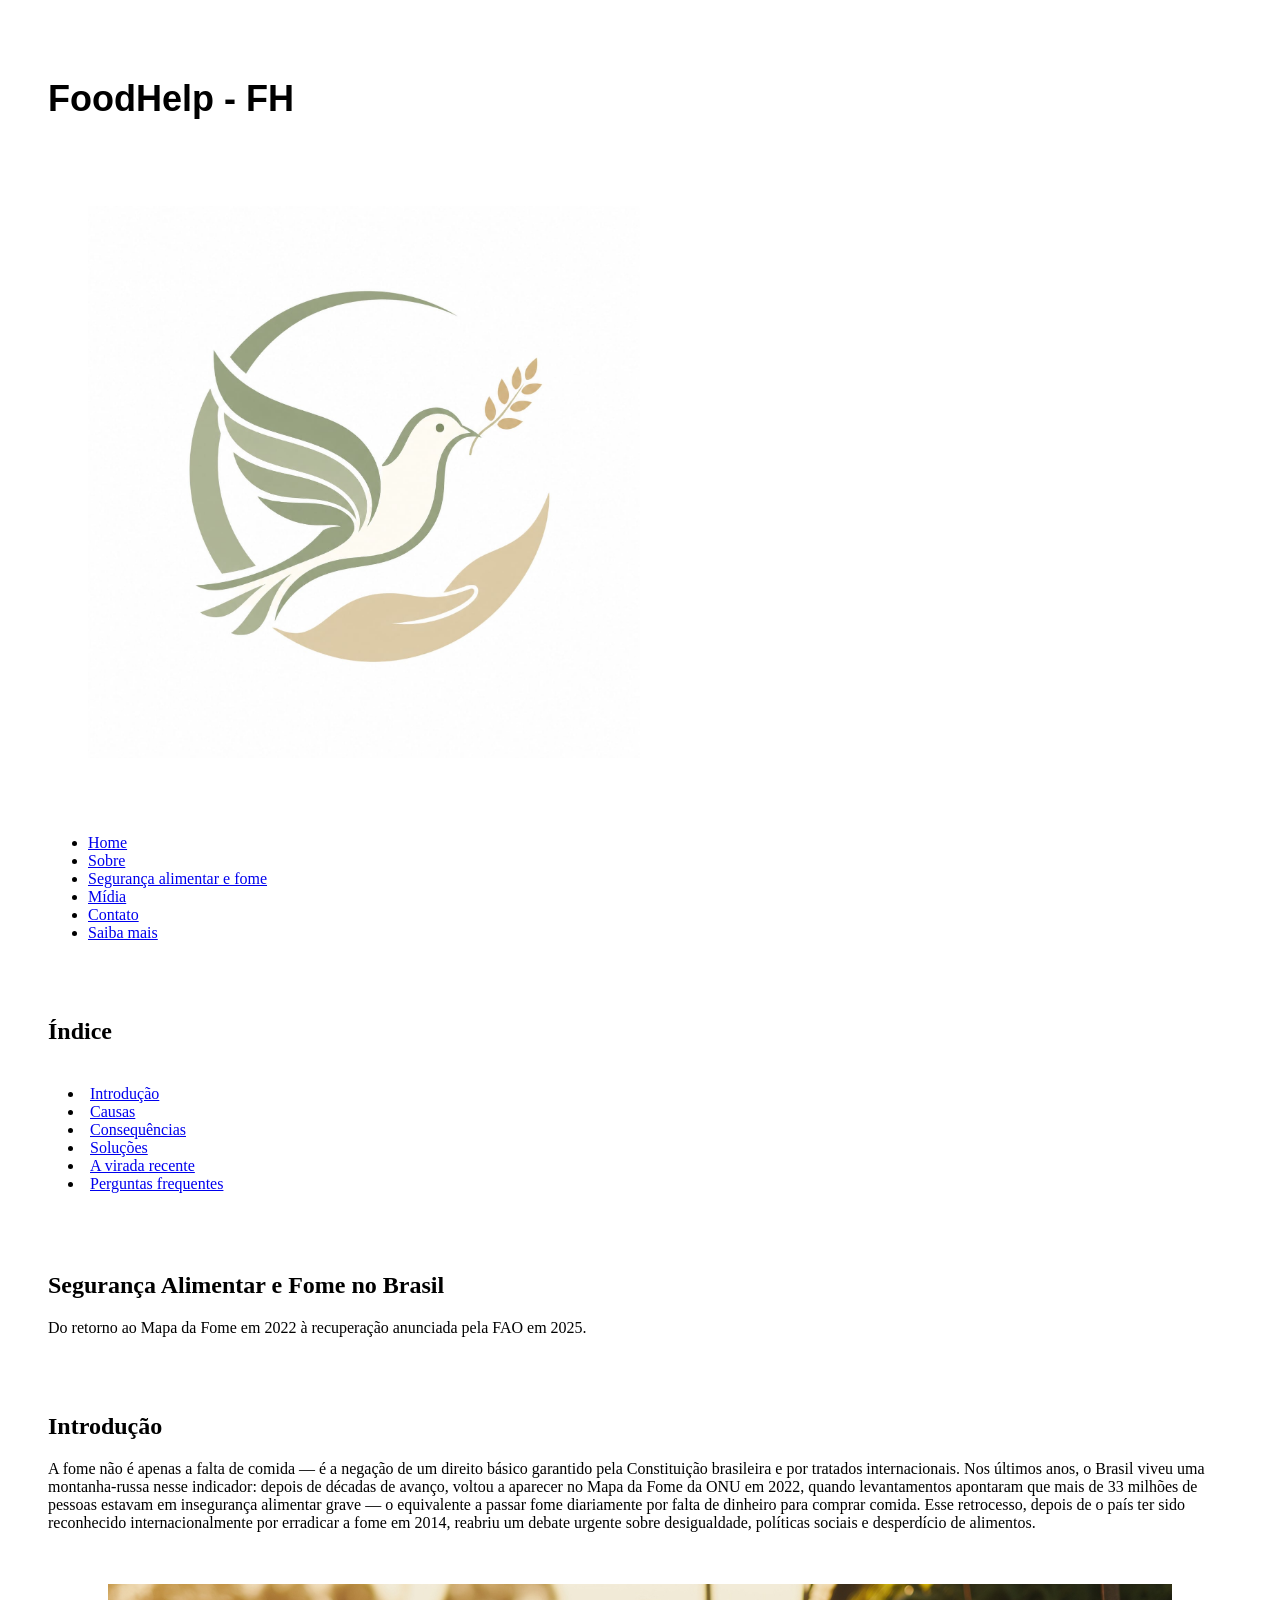
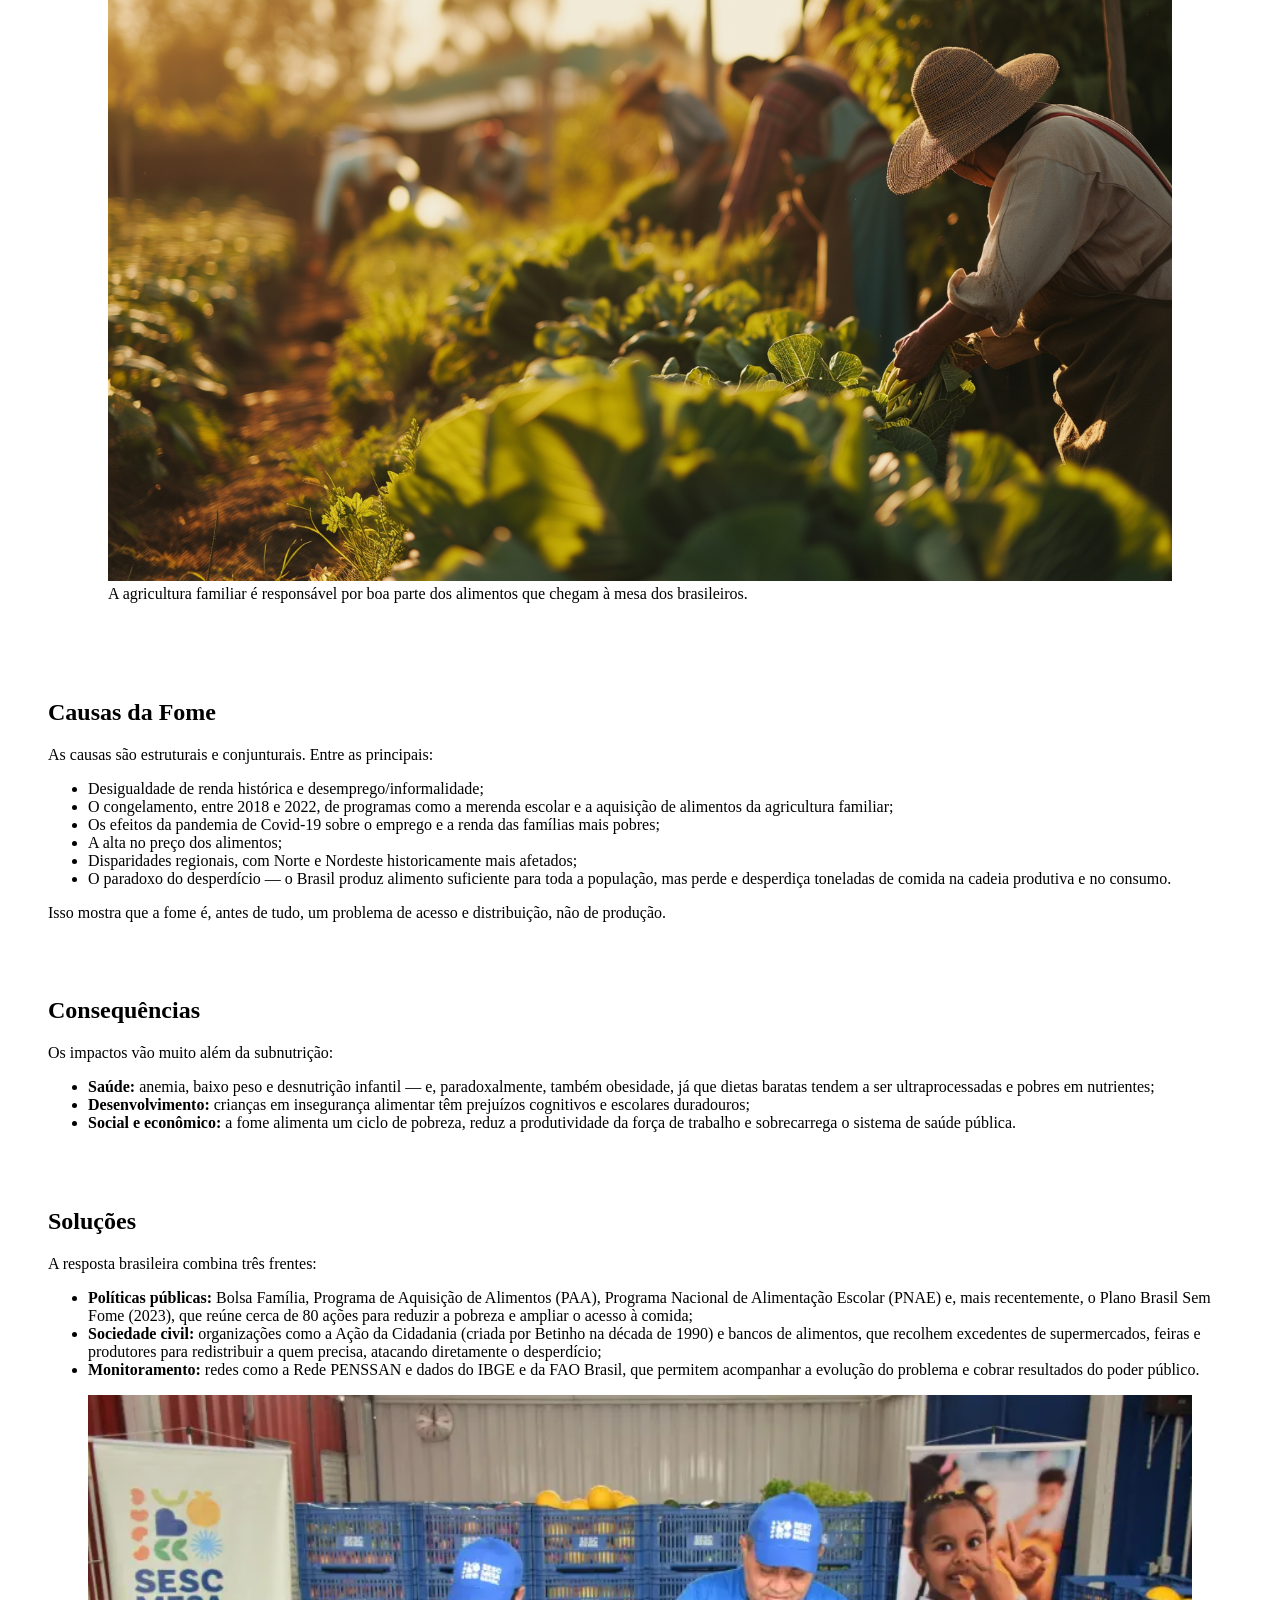
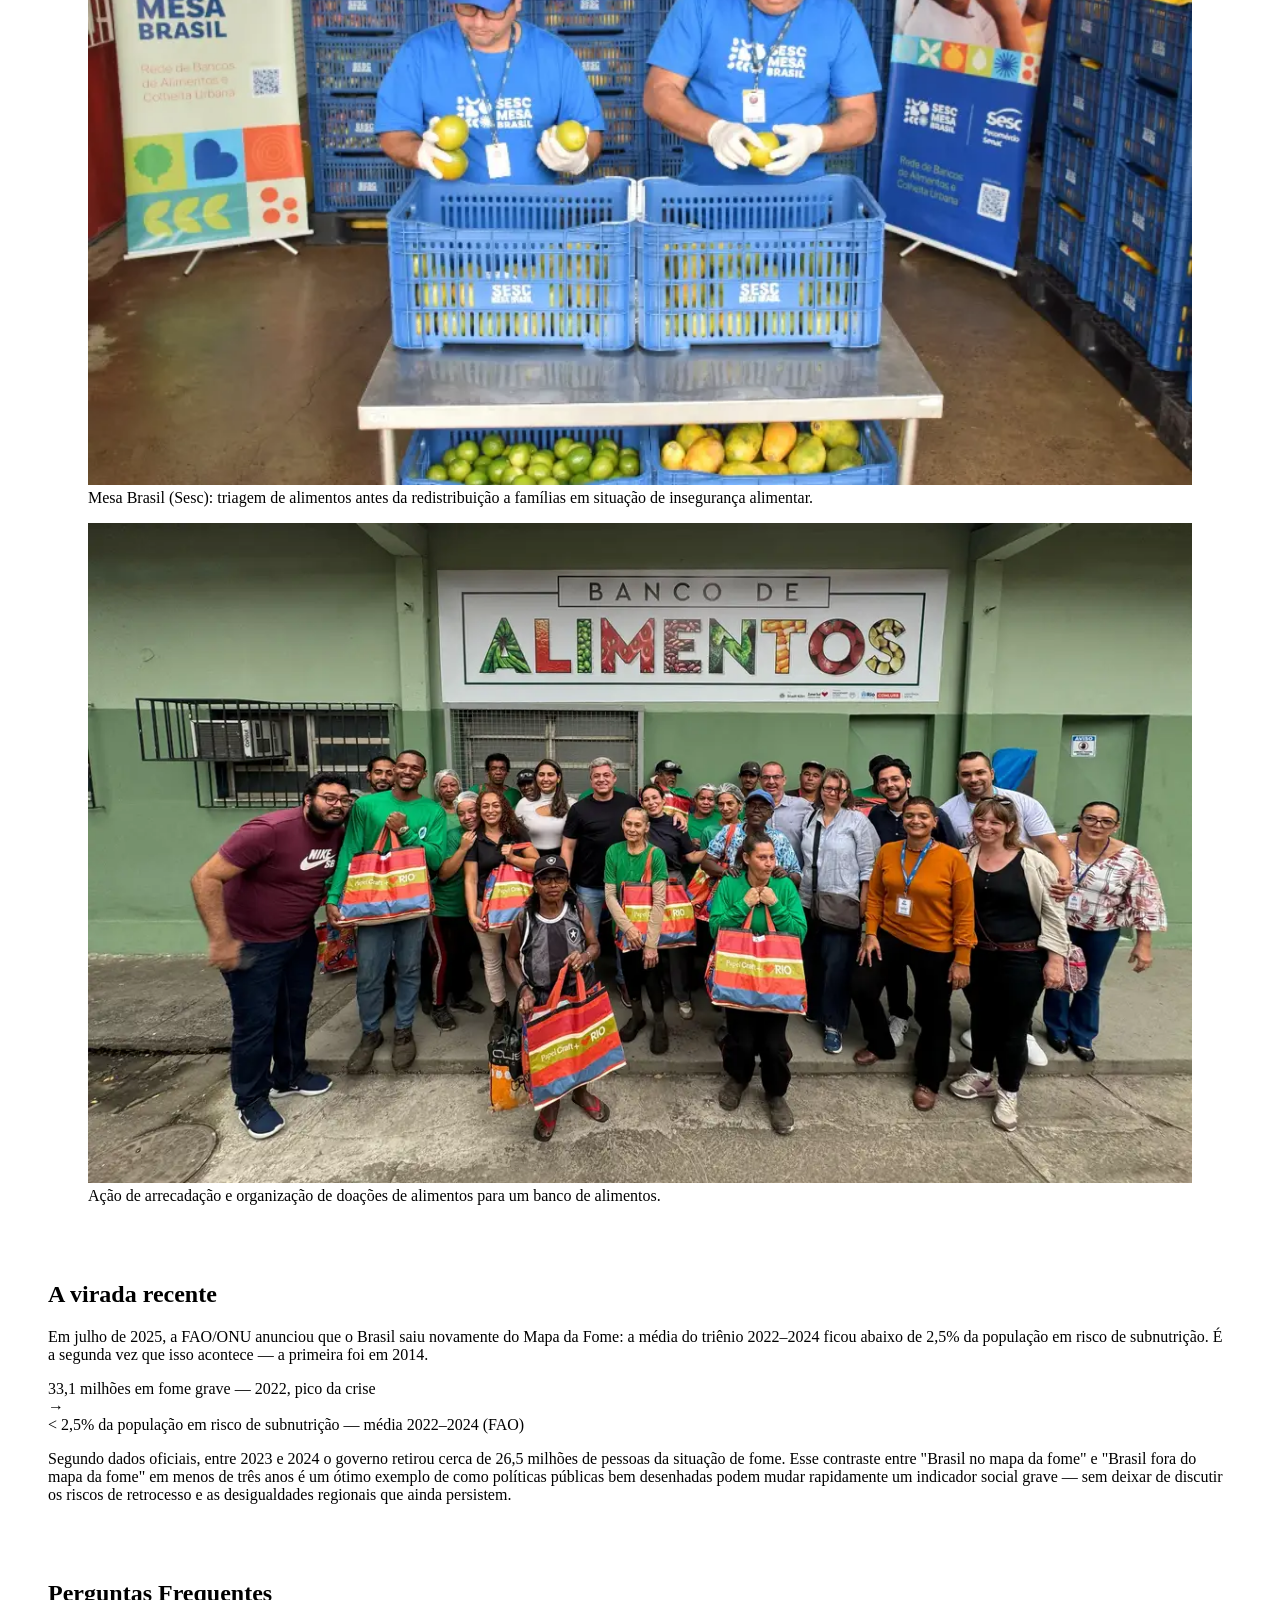
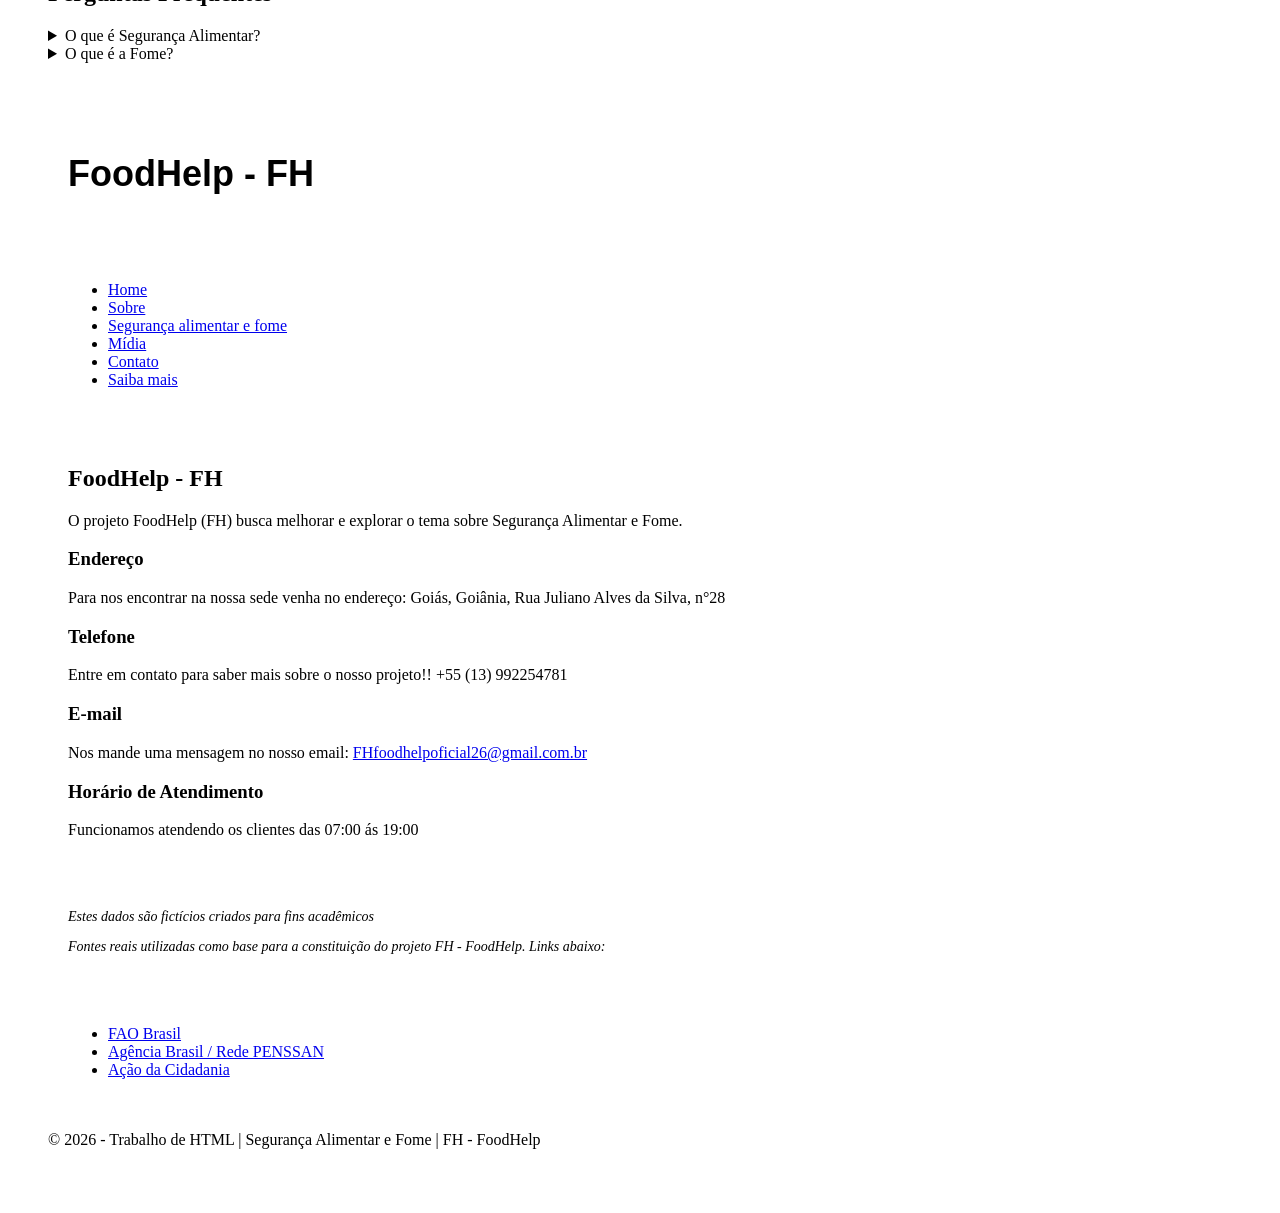
<file: tema.html>
<!DOCTYPE html>
<html lang="pt-BR">
<head>
    <meta charset="UTF-8">
    <meta name="viewport" content="width=device-width, initial-scale=1.0">
    <meta name="description" content="Segurança alimentar e fome no Brasil: o que são, causas, consequências, soluções e a recente saída do país do Mapa da Fome da ONU.">
    <title>Tema — FoodHelp</title>
    <link rel="stylesheet" href="FH-style.css">
</head>
<body>
    <header>
        <section class="P-inline">
            <h2>
                FoodHelp - FH
            </h2>
        </section>
        
        <section class="fh-image">
            <figure>
                <picture>
                    <img src="Imgs/WhatsApp Image 2026-06-17 at 07.57.43.jpeg" alt="FH-Image" class="fh-imageB">
                </picture>
            </figure>
        </section>

        <section class="Links">
            <nav>
                <ul>
                    <li><a href="index.html">Home</a></li>
                    <li><a href="sobre.html">Sobre</a></li>
                    <li><a href="tema.html">Segurança alimentar e fome</a></li>
                    <li><a href="midia.html">Mídia</a></li>
                    <li><a href="contato.html">Contato</a></li>
                    <li><a href="extra.html">Saiba mais</a></li>
                </ul>
            </nav>
        </section>
    </header>

    

    <main id="conteudo">

        <section class="indice">
            <h2>Índice</h2>
            <nav class="indice">

                <li><a href="#introducao">Introdução</a></li>

                <li><a href="#causas">Causas</a></li>

                <li><a href="#consequencias">Consequências</a></li>

                <li><a href="#solucoes">Soluções</a></li>

                <li><a href="#virada">A virada recente</a></li>

                <li><a href="#faq">Perguntas frequentes</a></li>

            </nav>
        </section>

        <section class="Ttema">
            <h1>Segurança Alimentar e Fome no Brasil</h1>
            <p class="subtitulo">Do retorno ao Mapa da Fome em 2022 à recuperação anunciada pela FAO em 2025.</p>
        </section>
        

        <section id="introducao">
            <h2>Introdução</h2>
            <div class="intro-grid">
                <p>A fome não é apenas a falta de comida — é a negação de um direito básico garantido pela Constituição brasileira e por tratados internacionais. Nos últimos anos, o Brasil viveu uma montanha-russa nesse indicador: depois de décadas de avanço, voltou a aparecer no Mapa da Fome da ONU em 2022, quando levantamentos apontaram que mais de 33 milhões de pessoas estavam em insegurança alimentar grave — o equivalente a passar fome diariamente por falta de dinheiro para comprar comida. Esse retrocesso, depois de o país ter sido reconhecido internacionalmente por erradicar a fome em 2014, reabriu um debate urgente sobre desigualdade, políticas sociais e desperdício de alimentos.</p>
                <section class="fh-image">
                    <figure>
                        <img src="Imgs/Agricultura-familiar-no-Brasil-1.jpg" alt="Trabalhador rural colhendo alimentos em uma propriedade de agricultura familiar no Brasil" class="Timg1">
                        
                        <figcaption>A agricultura familiar é responsável por boa parte dos alimentos que chegam à mesa dos brasileiros.</figcaption>
                    </figure>
                </section>
            </div>
        </section>

        <section id="causas">
            <h2>Causas da Fome</h2>
            <p>As causas são estruturais e conjunturais. Entre as principais:</p>

            <ul class="lista-pontos">
                <li>Desigualdade de renda histórica e desemprego/informalidade;</li>
                <li>O congelamento, entre 2018 e 2022, de programas como a merenda escolar e a aquisição de alimentos da agricultura familiar;</li>
                <li>Os efeitos da pandemia de Covid-19 sobre o emprego e a renda das famílias mais pobres;</li>
                <li>A alta no preço dos alimentos;</li>
                <li>Disparidades regionais, com Norte e Nordeste historicamente mais afetados;</li>
                <li>O paradoxo do desperdício — o Brasil produz alimento suficiente para toda a população, mas perde e desperdiça toneladas de comida na cadeia produtiva e no consumo.</li>
            </ul>

            <p>Isso mostra que a fome é, antes de tudo, um problema de acesso e distribuição, não de produção.</p>
        </section>

        <section id="consequencias">
            <h2>Consequências</h2>
            <p>Os impactos vão muito além da subnutrição:</p>

            <ul class="lista-pontos">
                <li><strong>Saúde:</strong> anemia, baixo peso e desnutrição infantil — e, paradoxalmente, também obesidade, já que dietas baratas tendem a ser ultraprocessadas e pobres em nutrientes;</li>
                <li><strong>Desenvolvimento:</strong> crianças em insegurança alimentar têm prejuízos cognitivos e escolares duradouros;</li>
                <li><strong>Social e econômico:</strong> a fome alimenta um ciclo de pobreza, reduz a produtividade da força de trabalho e sobrecarrega o sistema de saúde pública.</li>
            </ul>

        </section>

        <section id="solucoes">
            <h2>Soluções</h2>
            <p>A resposta brasileira combina três frentes:</p>

            <ul class="lista-pontos">
                <li><strong>Políticas públicas:</strong> Bolsa Família, Programa de Aquisição de Alimentos (PAA), Programa Nacional de Alimentação Escolar (PNAE) e, mais recentemente, o Plano Brasil Sem Fome (2023), que reúne cerca de 80 ações para reduzir a pobreza e ampliar o acesso à comida;</li>
                <li><strong>Sociedade civil:</strong> organizações como a Ação da Cidadania (criada por Betinho na década de 1990) e bancos de alimentos, que recolhem excedentes de supermercados, feiras e produtores para redistribuir a quem precisa, atacando diretamente o desperdício;</li>
                <li><strong>Monitoramento:</strong> redes como a Rede PENSSAN e dados do IBGE e da FAO Brasil, que permitem acompanhar a evolução do problema e cobrar resultados do poder público.</li>
            </ul>

            <div class="galeria-solucoes">
                <figure>
                    <img src="Imgs/mesa-brasil-triagem-14437.jpg.webp" alt="Voluntários fazendo a triagem de alimentos doados em uma unidade do programa Mesa Brasil" class="Timg1">

                    <figcaption>Mesa Brasil (Sesc): triagem de alimentos antes da redistribuição a famílias em situação de insegurança alimentar.</figcaption>
                </figure>

                <figure>
                    <img src="Imgs/whatsapp_image_2024-05-29_at_11.11.47.webp" alt="Equipe organizando caixas de doação de alimentos para distribuição" class="Timg1">

                    <figcaption>Ação de arrecadação e organização de doações de alimentos para um banco de alimentos.</figcaption>
                </figure>
            </div>
        </section>

        <section id="virada" class="virada">
            <h2>A virada recente</h2>
            <p>Em julho de 2025, a FAO/ONU anunciou que o Brasil saiu novamente do Mapa da Fome: a média do triênio 2022–2024 ficou abaixo de 2,5% da população em risco de subnutrição. É a segunda vez que isso acontece — a primeira foi em 2014.</p>

            <div class="comparativo">
                <div class="stat-card antes">
                    <span class="stat-numero">33,1 milhões</span>
                    <span class="stat-legenda">em fome grave — 2022, pico da crise</span>
                </div>
                <span class="seta-comparativo" aria-hidden="true">→</span>
                <div class="stat-card depois">
                    <span class="stat-numero">&lt; 2,5%</span>
                    <span class="stat-legenda">da população em risco de subnutrição — média 2022–2024 (FAO)</span>
                </div>
            </div>

            <p>Segundo dados oficiais, entre 2023 e 2024 o governo retirou cerca de 26,5 milhões de pessoas da situação de fome. Esse contraste entre "Brasil no mapa da fome" e "Brasil fora do mapa da fome" em menos de três anos é um ótimo exemplo de como políticas públicas bem desenhadas podem mudar rapidamente um indicador social grave — sem deixar de discutir os riscos de retrocesso e as desigualdades regionais que ainda persistem.</p>
        </section>

        <section id="faq">
            <h2>Perguntas Frequentes</h2>

            <details>
                <summary>O que é Segurança Alimentar?</summary>
                <p>Segurança alimentar e nutricional (SAN) é a garantia de que todas as pessoas têm acesso regular e permanente a alimentos de qualidade, em quantidade suficiente, sem comprometer o acesso a outras necessidades básicas. A Lei Orgânica de Segurança Alimentar e Nutricional (Losan) e a FAO costumam resumir o conceito em quatro pilares: disponibilidade de alimentos, acesso econômico e físico a eles, qualidade/aproveitamento biológico (nutrição adequada) e estabilidade desse acesso ao longo do tempo. Quando um desses pilares falha, surge a insegurança alimentar — que pode ser leve, moderada ou grave.</p>
            </details>

            <details>
                <summary>O que é a Fome?</summary>

                <p>No Brasil, a fome é medida oficialmente pela Escala Brasileira de Insegurança Alimentar (Ebia), usada pelo IBGE e pela Rede PENSSAN. A insegurança alimentar grave — o que popularmente chamamos de "fome" — significa que a pessoa ou a família já reduziu a quantidade de comida ou passou um dia inteiro sem comer por falta de recursos. É diferente da insegurança leve (incerteza sobre a próxima refeição) ou moderada (redução na qualidade ou quantidade da dieta, mas sem chegar à privação total).</p>
            </details>

        </section>

    </main>

    <footer>
        <section class="Rodape">
            <section class="F-inline">
                <h2>
                    FoodHelp - FH
                </h2>
            </section>
            <section class="Links">
                <nav>
                    <ul>
                        <li><a href="index.html">Home</a></li>
                        <li><a href="sobre.html">Sobre</a></li>
                        <li><a href="tema.html">Segurança alimentar e fome</a></li>
                        <li><a href="midia.html">Mídia</a></li>
                        <li><a href="contato.html">Contato</a></li>
                        <li><a href="extra.html">Saiba mais</a></li>
                    </ul>
                </nav>
            </section>
            <section class="D-contato">
                <div>
                    <div>
                        <h2>
                            FoodHelp - FH
                        </h2>
                        <p>
                            O projeto FoodHelp (FH) busca melhorar e explorar o tema sobre Segurança Alimentar e Fome.
                        </p>
                    </div>
                    <div>
                        <h3>
                            Endereço
                        </h3>
                        <p>
                            Para nos encontrar na nossa sede venha no endereço: Goiás, Goiânia, Rua Juliano Alves da Silva, n°28
                        </p>
                    </div>
                    <div>
                        <h3>
                            Telefone
                        </h3>
                        <p>
                            Entre em contato para saber mais sobre o nosso projeto!! +55 (13) 992254781
                        </p>
                    </div>
                    <div>
                        <h3>
                            E-mail
                        </h3>
                        <p> 
                            Nos mande uma mensagem no nosso email: <a href="mailto:FHfoodhelpoficial26@gmail.com.br">FHfoodhelpoficial26@gmail.com.br</a>
                        </p>
                    </div>
                    <div>
                        <h3>
                            Horário de Atendimento
                        </h3>
                        <p>
                            Funcionamos atendendo os clientes das 07:00 ás 19:00
                        </p>
                    </div>
                </div>
            </section>
            <section class="Resalva">
                <div>
                    <p>
                        Estes dados são fictícios criados para fins acadêmicos
                    </p>
                </div>
                <div>
                    <p>
                        Fontes reais utilizadas como base para a constituição do projeto FH - FoodHelp. Links abaixo:
                    </p>
                </div>
            </section>
            <section class="Links-DadosR">
                <nav>
                    <ul>
                        <li>
                            <a href="https://www.fao.org/brasil/fao-no-brasil/brasil-em-resumo/pt/" target="_blank" rel="noopener noreferrer">
                                FAO Brasil
                            </a>
                        </li>
                        <li>
                            <a href="https://agenciabrasil.ebc.com.br/geral/noticia/2022-06/pesquisa-aponta-que-fome-atinge-331-milhoes-de-pessoas-no-pais" target="_blank" rel="noopener noreferrer">
                                Agência Brasil / Rede PENSSAN
                            </a>
                        </li>
                        <li>
                            <a href="https://www.acaodacidadania.org.br/fundo-betinho" target="_blank" rel="noopener noreferrer">
                                Ação da Cidadania
                            </a>
                        </li>
                    </ul>
                </nav> 
            </section>

            <p>&copy; 2026 - Trabalho de HTML | Segurança Alimentar e Fome | FH - FoodHelp</p>
        </section>
    </footer>
</body>
</html>
</file>
<file: FH-style.css>
@charset "UTF-8";

:root {
    --fonto-C: italic;
    --fonte: Arial, Helvetica, sans-serif;
    --extratitulo: 24px;
    --titulo: 20px;
    --subtitulo: 18px;
    --texto: 16px;
    --comentario: 14px;
    --cinza:#f5f5f5;
    --texto:#333333;
}

body {
    padding: 20px;
}

.Stable{
    margin:30px auto;
    width:500px;
    table-layout: fixed;
    border-collapse: collapse;
    border-spacing: 0px 0px;
    border-color: #000;
}
.Sth {
    height: 50px;
    vertical-align: middle;
    text-align: center;
    background-color:darkgreen;
}
.Std {
    height: 50px;
    vertical-align: middle;
    text-align: center;
}
tbody tr:nth-child(even){
    background:var(--cinza);
}
section {
    padding: 20px;
}
.Ldttimeline-content {
    display:flex;
    width:80%;
    margin:50px auto;
    position:relative;
}
.Ldttimeline-content .Ldtano {
     width:70px;
    font-weight:bold;
    color:#000000;
    text-align:right;
    margin-right:40px;
}
.Ldttimeline-content::before{
    content:"";
    position:absolute;
    left:90px;
    top:0;
    width:2px;
    height:100%;
    background:#000000;
}
.Ldttimeline-content .Ldttexto {
    background:#f8f8f8;
    padding:15px 20px;
    border-radius:10px;
    box-shadow:0 2px 6px rgba(0,0,0,.15);
    flex:1;
}
.Ldttimeline-content .Ldttexto h3 {
    margin-bottom:8px;
    color:#000000;
}
.equipe {
    display: flex;
    justify-content: space-around;
    flex-wrap: wrap;
    margin-top: 20px;
}
.card {
    background-color: var(--cinza);
    border-radius: 10px;
    padding: 20px;
    text-align: center;
    width: 200px;
    margin-bottom: 20px;
}
.card img {
    width: 100px;
    height: 100px;
    border-radius: 50%;
    margin-bottom: 10px;
}
.card h3 {
    margin-bottom: 10px;
    color: var(--texto);
}
.card p {
    color: var(--texto);
}
.Resalva {
    font-style: var(--fonto-C);
    font-size: var(--comentario);
}
.Hero {
    padding: 5px;
    background-image: linear-gradient(yellow,beige);
    background-size: cover;
    background-position: center;
    border: black 2px solid;
    width: auto;
}
.P-inline {
    font-family: var(--fonte);
    font-size: var(--extratitulo);
    font-weight: bold;
}
.F-inline {
    font-family: var(--fonte);
    font-size: var(--extratitulo);
}
.Botao-CTA {
    color: black;
    font-family: var(--fonte);
    text-decoration: none;
    display: inline-block;
    padding: 10px 16px;
    background-color: beige;
    border: 1px solid black;
}
.HTitle {
    font-family: var(--fonte);
    font-size: clamp(2rem, 4vw, 3.5rem);
    font-weight: bold;
}
.HStitle {
    font-family: var(--fonte);
    font-size: var(--subtitulo);
    font-weight:lighter;
}
.DCardtitle {
    font-family: var(--fonte);
    font-size: var(--titulo);
    font-weight: bold;
}
.DCardtext {
    font-family: var(--fonte);
    font-size: var(--subtitulo);
}
.BQ {
    font-family: var(--fonte);
    font-size: var(--comentario);
}
.Destaque {
    display: grid;
    grid-template-columns: repeat(auto-fill, minmax(250px, 1fr));
    gap: 10px;
    background-image: linear-gradient(beige,yellow);
    background-size: cover;
    background-position: center;
    border: black 2px solid;
}

.DCard1,
.DCard2,
.DCard3,
.DCard4 {
    margin: 5px;
    padding: 10px;
    min-width: 20px;
    max-width: none;
    display: block;
}

.Links a:hover,
.DCard1:hover,
.DCard2:hover,
.DCard3:hover,
.DCard4:hover {
    opacity: 0.8;
    transition: 0.3s;
}

.Rodape {
    display: block;
    position: static;
}
.TheadT {
    border: solid
}
.indice {
    padding: 20px;
}
.fh-imageB {
    min-width: 10%;
    max-width: 50%;
    min-height: 10%;
    max-height: 50%;
}
.Timg1 {
    width: 100%;
    height: 70%;;
}
.Mimg1 {
    width: 70%;
    height: 70%;
}
.form {
    background-color: rgb(255, 255, 240);
}
.colum1 {
    background-color: beige;
}
.colum2 {
    background-color: rgb(221, 221, 198);
}
.Tcontato {
    border: black 2px solid;
    margin: 20px;
    width: auto(minmax(50px, 300px));
    font-size: var(--extratitulo);
}
.Csubmit {
    border: none;
    background-color: beige;
}
</file>
